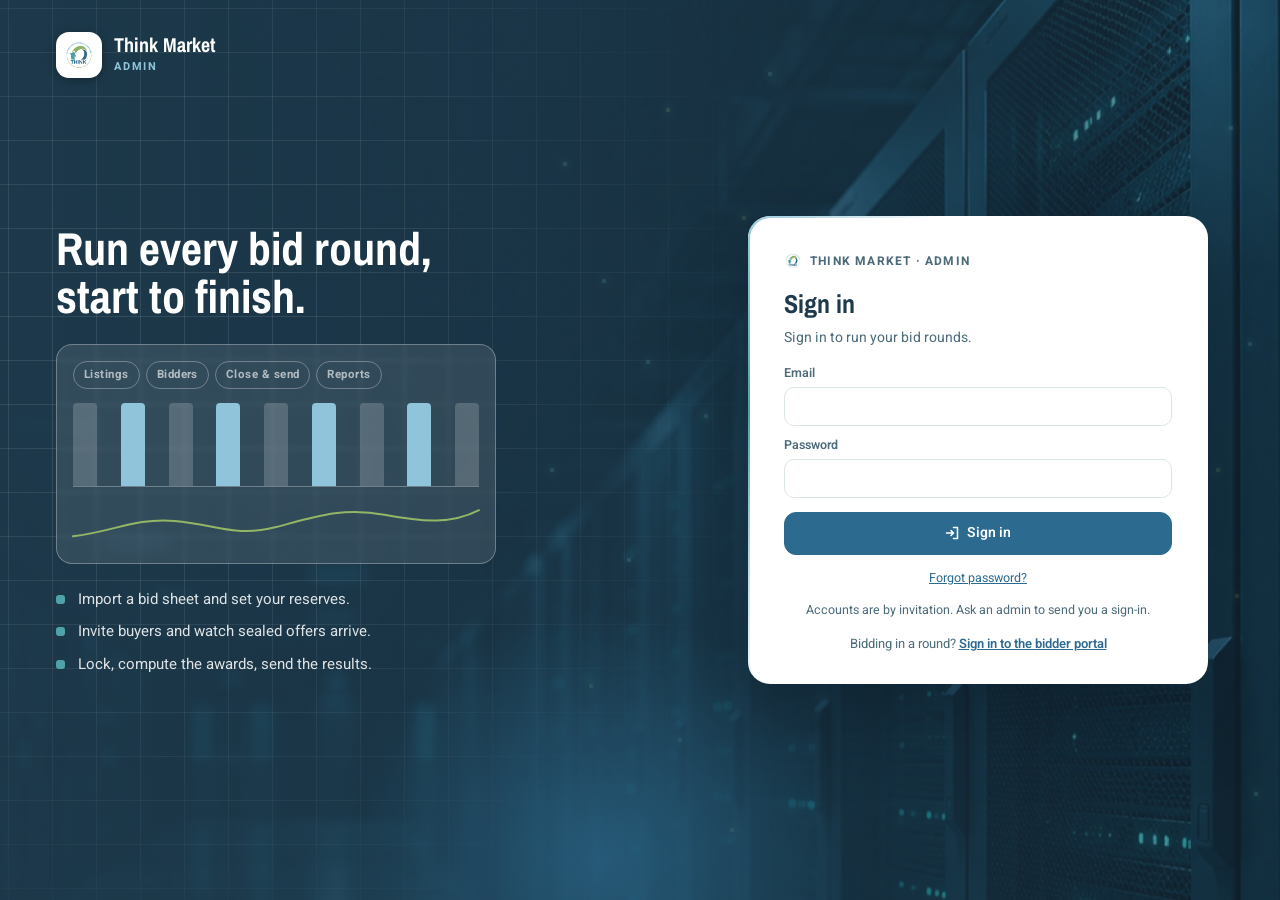
<file: index.html>
<!doctype html>
<html lang="en">
  <head>
    <meta charset="utf-8" />
    <meta name="viewport" content="width=device-width, initial-scale=1" />
    <title>Think Market Bids</title>
    <link rel="icon" type="image/png" href="./claudethink.png" />
    <link rel="preconnect" href="https://fonts.googleapis.com" />
    <link rel="preconnect" href="https://fonts.gstatic.com" crossorigin />
    <!-- The two fonts thinktls.com itself uses, confirmed by inspecting its
         computed styles: Heebo (body, nav, buttons, links) and Archivo
         Narrow (headings). Nothing else loads. -->
    <link
      href="https://fonts.googleapis.com/css2?family=Archivo+Narrow:wght@700&family=Heebo:wght@400;600;700&display=swap"
      rel="stylesheet"
    />
    <script type="module" crossorigin src="./assets/showroom-XrcrXkbV.js"></script>
    <link rel="stylesheet" crossorigin href="./assets/showroom-BFlWOi07.css">
  </head>
  <body>
    <div id="root"></div>
  </body>
</html>
</file>
<file: assets/showroom-BFlWOi07.css>
.reports{--cz-1: #1b79b3;--cz-2: #e36f2c;--cz-3: #22a37a;--cz-mute: #a9bbb6;--cz-grid: #e6eeeb}.rp-head{display:flex;align-items:center;gap:14px}.rp-mark{width:44px;height:44px;flex:none}.rp-filters{display:flex;flex-wrap:wrap;align-items:center;gap:10px 14px}.rp-filters select{min-height:40px;padding:8px 12px;border-radius:12px;border:1px solid var(--hair);background:var(--card);color:var(--text);font:inherit}.rp-tiles{display:grid;grid-template-columns:repeat(2,minmax(0,1fr));gap:10px}.rp-tile{position:relative;background:var(--card);border:1px solid var(--hair);border-radius:var(--r-card);padding:14px 16px;display:flex;flex-direction:column;gap:6px;min-width:0}.rp-k{font-size:11px;font-weight:700;letter-spacing:.09em;text-transform:uppercase;color:var(--text-mute)}.rp-v{font-family:var(--sans);font-weight:700;font-size:27px;line-height:1.1;color:var(--text)}.rp-s{font-size:12.5px;color:var(--text-mute);line-height:1.35}.rp-hero{grid-column:1 / -1;background:var(--chrome);border-color:var(--chrome);color:var(--chrome-ink);padding:18px 20px}.rp-hero .rp-k,.rp-hero .rp-s{color:var(--chrome-dim)}.rp-hero .rp-v{font-size:48px;color:var(--chrome-ink)}.rp-hero .cz-spark{position:absolute;right:18px;top:18px}.rp-hero .cz-ring{stroke:var(--chrome)}@media (min-width: 760px){.rp-tiles{grid-template-columns:repeat(3,minmax(0,1fr))}.rp-hero{grid-column:span 1;grid-row:span 2;justify-content:center}}@media (min-width: 1100px){.rp-tiles{grid-template-columns:1.5fr repeat(3,minmax(0,1fr))}.rp-hero{grid-row:span 2}.rp-tile:nth-child(n+5){grid-column:span 1}}.rp-notes .panel-h{display:flex;align-items:center;gap:8px}.rp-notes ul{list-style:none;margin:0;padding:0;display:flex;flex-direction:column}.rp-notes li{display:flex;flex-wrap:wrap;gap:4px 12px;justify-content:space-between;padding:9px 0;border-top:1px solid var(--hair);line-height:1.45}.rp-notes li:first-child{border-top:0}.rp-notes .linklike{display:inline-flex;align-items:center;gap:4px;white-space:nowrap}.rp-grid{display:grid;grid-template-columns:minmax(0,1fr);gap:16px}@media (min-width: 980px){.rp-grid{grid-template-columns:repeat(2,minmax(0,1fr))}.rp-wide{grid-column:1 / -1}}.rp-chart-head{display:flex;flex-wrap:wrap;justify-content:space-between;align-items:flex-start;gap:8px 16px}.rp-chart-head .fine{margin:2px 0 0}.rp-cat{display:inline-flex;align-items:center;gap:6px}.rp-rate{display:flex;align-items:center;gap:10px;min-width:120px}.rp-rate .cz-meter{flex:1}.rp-tables>summary{cursor:pointer;list-style-position:inside}.rp-tables[open]>summary{margin-bottom:4px}.cz{position:relative;min-width:0}.cz svg{display:block;overflow:visible}.cz-grid{stroke:var(--cz-grid);stroke-width:1}.cz-cross{stroke:var(--hair-strong);stroke-width:1}.cz-tick{font-size:11px;fill:var(--text-mute);font-variant-numeric:tabular-nums}.cz-direct{font-size:12px;font-weight:700;fill:var(--text)}.cz-ring{stroke:var(--card);stroke-width:2}.cz-hit{fill:transparent;cursor:default;outline:none}.cz-hit:focus-visible{stroke:var(--primary);stroke-width:2}.cz-dim path{opacity:.35}.cz-empty{padding:28px 0;text-align:center}.cz-legend{list-style:none;margin:0;padding:0;display:flex;flex-wrap:wrap;gap:4px 14px;font-size:12.5px;color:var(--text-mute)}.cz-legend li{display:inline-flex;align-items:center;gap:6px}.cz-swatch{width:10px;height:10px;border-radius:3px;flex:none}.cz-tip{position:absolute;z-index:5;width:200px;background:var(--chrome);color:var(--chrome-ink);border-radius:10px;padding:8px 10px;font-size:12.5px;line-height:1.4;pointer-events:none;box-shadow:var(--shadow-lift)}.cz-tip-h{color:var(--chrome-dim);margin-bottom:4px;overflow-wrap:anywhere}.cz-tip-r{display:flex;align-items:center;gap:6px}.cz-tip-r span:last-child{color:var(--chrome-dim)}.cz-key{width:10px;height:3px;border-radius:2px;flex:none}.cz-bars{display:flex;flex-direction:column;gap:2px}.cz-bar-row{display:grid;grid-template-columns:minmax(56px,30%) minmax(0,1fr) auto;align-items:center;gap:10px;padding:7px 6px;border-radius:8px;outline:none}.cz-bar-row:hover,.cz-bar-row:focus-visible{background:var(--card-hover);box-shadow:inset 0 0 0 1px var(--hair)}.cz-bar-label{font-size:13px;min-width:0;overflow:hidden;text-overflow:ellipsis;white-space:nowrap}.cz-bar-track{position:relative;height:12px}.cz-bar-of,.cz-bar-fill{position:absolute;left:0;top:0;height:100%;border-radius:0 4px 4px 0;min-width:2px}.cz-bar-of{opacity:.22}.cz-bar-val{display:flex;align-items:baseline;gap:8px;font-size:13px;font-variant-numeric:tabular-nums;white-space:nowrap}.cz-bar-val span{color:var(--text-mute);font-size:12px}.cz-stack{display:flex;gap:2px;height:12px}.cz-stack span{min-width:3px}.cz-stack span:first-child{border-radius:4px 0 0 4px}.cz-stack span:last-child{border-radius:0 4px 4px 0}.cz-stack span:only-child{border-radius:4px}.cz-meter{position:relative;display:block;height:8px;border-radius:999px;overflow:hidden}.cz-meter-track{position:absolute;top:0;right:0;bottom:0;left:0;opacity:.2}.cz-meter-fill{position:absolute;left:0;top:0;bottom:0;border-radius:999px}.cz-short .cz-bar-row{grid-template-columns:52px minmax(0,1fr) auto}.fl-explain{display:flex;flex-direction:column;gap:6px}.fl-explain p{margin:0;line-height:1.5}.fl-apply{display:flex;flex-wrap:wrap;align-items:flex-end;gap:10px}.fl-apply label{display:flex;flex-direction:column;gap:4px;font-weight:600}.fl-pct{display:inline-flex;align-items:center;gap:6px}.fl-pct input{width:84px;min-height:44px;padding:8px 10px;border-radius:var(--r-input);border:1px solid var(--hair-strong);background:var(--card);color:var(--text);font-size:16px;text-align:right}.fl-pct input[aria-invalid=true]{border-color:var(--bad)}.fl-tools{display:flex;flex-wrap:wrap;gap:10px;align-items:center}.fl-tools .searchbox{flex:1 1 240px}.fl-list{list-style:none;margin:0;padding:0;display:flex;flex-direction:column;gap:10px}.fl-row{display:grid;gap:10px 16px;grid-template-columns:1fr;background:var(--card);border:1px solid var(--hair);border-radius:var(--r-card);padding:14px}.fl-row.dirty{border-color:var(--primary)}.fl-who{min-width:0}.fl-who b,.fl-who .fine{display:block;overflow-wrap:anywhere}.fl-status{display:inline-block;margin-top:4px;font-size:12px;font-weight:700;padding:2px 8px;border-radius:999px}.fl-status.active{background:var(--ok-soft, #e6f4ec);color:var(--secondary-strong)}.fl-status.disabled{background:var(--bad-soft);color:var(--bad)}.fl-controls{display:flex;flex-wrap:wrap;align-items:center;gap:12px}.fl-toggle{display:inline-flex;align-items:center;gap:8px;font-weight:600;min-height:44px}.fl-preview{margin:0;font-size:13.5px;line-height:1.45;color:var(--text-mute);overflow-wrap:anywhere}.fl-preview.off{font-style:italic}.fl-preview.bad{color:var(--bad)}.fl-row .btn{min-height:44px}@media (min-width: 1180px){.fl-row{grid-template-columns:minmax(200px,1.1fr) minmax(250px,1fr) minmax(300px,1.5fr) auto;align-items:center}}.console{min-height:100vh;background:var(--background)}.side{position:fixed;inset:0 auto 0 0;width:min(280px,86vw);background:var(--chrome);color:var(--chrome-ink);display:flex;flex-direction:column;gap:10px;padding:14px 12px;z-index:60;transform:translate(-102%);transition:transform .22s ease;overflow-y:auto}.console.menu-open .side{transform:none;box-shadow:var(--shadow-lift)}.side-scrim{display:none}.console.menu-open .side-scrim{display:block;position:fixed;top:0;right:0;bottom:0;left:0;background:#00000073;z-index:55}.side-brand{display:flex;align-items:center;gap:10px;padding:4px 6px 10px;border-bottom:1px solid var(--chrome-line)}.side-name{font-family:var(--display);font-weight:700;font-size:16px}.side-sub{font-size:10.5px;letter-spacing:.12em;text-transform:uppercase;color:var(--chrome-dim)}.side-close{margin-left:auto;color:var(--chrome-ink)}.side-current{display:flex;gap:10px;align-items:center;text-align:left;background:var(--chrome-wash);border:1px solid var(--chrome-line);color:var(--chrome-ink);border-radius:12px;padding:9px 10px;cursor:pointer;min-width:0}.side-current>span{display:flex;flex-direction:column;min-width:0}.side-current.on,.side-current:hover{background:var(--primary-on-chrome)}.side-current-k{font-size:10.5px;letter-spacing:.06em;text-transform:uppercase;color:var(--chrome-dim)}.side-current-v{font-weight:600;font-size:13px;white-space:nowrap;overflow:hidden;text-overflow:ellipsis}.side-nav{display:flex;flex-direction:column;gap:12px}.side-group{display:flex;flex-direction:column;gap:2px}.side-group-h{font-size:10.5px;font-weight:700;letter-spacing:.12em;text-transform:uppercase;color:var(--chrome-dim);padding:6px 10px 4px}.side-item{display:flex;align-items:center;gap:10px;background:transparent;border:0;color:var(--chrome-dim);border-radius:10px;padding:9px 10px;font-weight:600;text-align:left;cursor:pointer;min-height:40px;transition:background var(--t),color var(--t)}.side-item:hover{background:var(--chrome-wash);color:var(--chrome-ink)}.side-item.on{background:var(--primary-on-chrome);color:var(--chrome-ink);box-shadow:inset 3px 0 0 var(--accent-on-dark)}.side-foot{margin-top:auto;display:flex;gap:10px;align-items:center;border-top:1px solid var(--chrome-line);padding:12px 6px 2px}.side-avatar{width:34px;height:34px;flex:none;border-radius:10px;background:var(--primary-on-chrome);display:grid;place-items:center;font-weight:700;font-size:13px}.side-who{min-width:0;display:flex;flex-direction:column;gap:2px}.side-who-name{font-weight:600;white-space:nowrap;overflow:hidden;text-overflow:ellipsis}.side-who-actions{display:flex;gap:10px;flex-wrap:wrap;align-items:center;font-size:12px;color:var(--chrome-dim)}.side .linklike{color:var(--chrome-dim);display:inline-flex;align-items:center;gap:4px}.side .linklike:hover{color:var(--chrome-ink)}.ellipsis{max-width:170px;overflow:hidden;text-overflow:ellipsis;white-space:nowrap}.console-main{min-width:0;display:flex;flex-direction:column;min-height:100vh}.cbar{position:sticky;top:0;z-index:40;display:flex;align-items:center;gap:10px;height:56px;padding:0 12px;background:var(--card);border-bottom:1px solid var(--hair)}.cbar-title{font-family:var(--display);font-weight:700;font-size:16px;min-width:0;white-space:nowrap;overflow:hidden;text-overflow:ellipsis;flex:1}.cbar-actions{display:flex;align-items:center;gap:8px;flex:none}.cbar .savestate{color:var(--text-mute)}.console-page{flex:1;min-width:0}.icon-round{display:inline-grid;place-items:center;width:38px;height:38px;border-radius:10px;border:1px solid var(--hair);background:var(--card);color:var(--text);cursor:pointer;position:relative;flex:none}.icon-round:hover:not(:disabled){background:var(--card-hover);border-color:var(--hair-strong)}.icon-round:disabled{opacity:.5;cursor:not-allowed}.icon-round.danger{color:var(--bad)}.side .icon-round{background:transparent;border-color:var(--chrome-line)}.chat-fab{position:fixed;right:16px;bottom:16px;width:54px;height:54px;border-radius:999px;border:0;background:var(--primary);color:var(--primary-ink);display:grid;place-items:center;box-shadow:var(--shadow-lift);cursor:pointer;z-index:50}.chat-fab:hover{background:var(--primary-hover)}@media (min-width: 960px){.console{display:grid;grid-template-columns:248px minmax(0,1fr)}.side{position:sticky;top:0;height:100vh;width:auto;transform:none;box-shadow:none}.side-close,.cbar-menu,.side-scrim{display:none!important}.cbar{padding:0 22px}}.console .office{grid-template-columns:minmax(0,1fr);min-height:0}.console .rail{position:static;height:auto;padding:12px 14px;gap:10px;min-width:0}.console .rail-nav{flex-direction:row;overflow-x:auto;min-width:0}.console .rail-item{min-width:150px}.console .rail-foot{display:none}.console .rail-extra{margin-top:0;padding-top:9px;border-top:0;border-radius:10px;margin-left:13px;position:relative;overflow:visible}.console .rail-extra:before{content:"";position:absolute;left:-9px;top:8px;bottom:8px;border-left:1px solid var(--chrome-line)}.rail-back{color:var(--chrome-dim)!important;display:inline-flex;align-items:center;gap:5px;align-self:flex-start;font-size:12.5px}.bell{position:relative}.bell-dot{position:absolute;top:-5px;right:-5px;min-width:18px;height:18px;border-radius:999px;background:var(--bad);color:#fff;font-size:10.5px;font-weight:700;display:grid;place-items:center;padding:0 4px}.bell-panel{position:absolute;right:0;top:46px;width:min(360px,calc(100vw - 24px));max-height:70vh;overflow-y:auto;background:var(--card);border:1px solid var(--hair);border-radius:var(--r-card);box-shadow:var(--shadow-lift);z-index:70}.bell-head{font-weight:700;padding:12px 14px 8px;border-bottom:1px solid var(--hair)}.bell-empty{padding:14px}.bell-item{width:100%;display:flex;gap:10px;text-align:left;background:transparent;border:0;border-bottom:1px solid var(--hair);padding:10px 14px;cursor:pointer;color:var(--text)}.bell-item:hover{background:var(--card-hover)}.bell-ic{width:28px;height:28px;border-radius:8px;flex:none;display:grid;place-items:center;background:var(--primary-soft);color:var(--primary)}.bell-email_failed .bell-ic{background:var(--bad-soft);color:var(--bad)}.bell-closing .bell-ic{background:var(--warn-soft);color:var(--warn)}.bell-signin .bell-ic{background:var(--secondary-soft);color:var(--secondary-strong)}.bell-text{display:flex;flex-direction:column;min-width:0}.bell-title{font-weight:600;font-size:13px}.page{max-width:1180px;margin:0 auto;padding:18px 16px 90px;display:flex;flex-direction:column;gap:16px}.page.narrow{max-width:720px}.page-head{display:flex;flex-wrap:wrap;gap:12px 20px;align-items:flex-end;justify-content:space-between}.kicker{font-size:11px;font-weight:700;letter-spacing:.12em;text-transform:uppercase;color:var(--text-mute)}.page-title{font-family:var(--display);font-size:26px;line-height:1.15;margin-top:2px}.page-actions{display:flex;flex-wrap:wrap;gap:8px;align-items:center}.panel{background:var(--card);border:1px solid var(--hair);border-radius:var(--r-card);padding:16px;display:flex;flex-direction:column;gap:12px;min-width:0}.panel-head{display:flex;justify-content:space-between;align-items:center;gap:10px;flex-wrap:wrap}.panel-h{font-family:var(--display);font-size:17px}.panel-k{font-size:11px;font-weight:700;letter-spacing:.12em;text-transform:uppercase;color:var(--text-mute)}.pad{padding:8px 0}.empty{padding:18px 0}.block{display:block}.nowrap{white-space:nowrap}.r{text-align:right}.tone-ok{color:var(--secondary-strong);font-weight:600}.tone-violet{color:var(--primary);font-weight:600}.okline{display:flex;align-items:center;gap:6px;color:var(--secondary-strong);font-weight:600;font-size:13.5px}.btn.danger{background:var(--bad);border-color:var(--bad);color:#fff}.linkbtn{background:transparent;border:0;color:var(--primary);font-weight:600;font-size:13px;cursor:pointer;padding:4px 6px;display:inline-flex;align-items:center;gap:4px}.linkbtn.warn{color:var(--warn)}.linkbtn.bad{color:var(--bad)}.linkbtn:disabled{opacity:.45;cursor:not-allowed}.tiles{display:grid;grid-template-columns:repeat(2,minmax(0,1fr));gap:10px}.tile{background:var(--card);border:1px solid var(--hair);border-radius:var(--r-card);padding:14px;display:flex;flex-direction:column;gap:4px;min-width:0}.tile-ic{width:32px;height:32px;border-radius:9px;display:grid;place-items:center;background:var(--primary-soft);color:var(--primary)}.tile-ok .tile-ic{background:var(--secondary-soft);color:var(--secondary-strong)}.tile-warn .tile-ic{background:var(--warn-soft);color:var(--warn)}.tile-violet .tile-ic{background:var(--accent-soft);color:var(--accent)}.tile-k{font-size:11px;font-weight:700;letter-spacing:.09em;text-transform:uppercase;color:var(--text-mute)}.tile-v{font-family:var(--display);font-size:28px;font-weight:700;line-height:1.1}.tile-ok .tile-v{color:var(--secondary-strong)}.tile-s{font-size:12px;color:var(--text-mute)}@media (min-width: 760px){.tiles{grid-template-columns:repeat(4,minmax(0,1fr))}.tiles.tiles-3{grid-template-columns:repeat(3,minmax(0,1fr))}}.dash-grid{display:grid;grid-template-columns:minmax(0,1fr);gap:16px}.dash-side{display:flex;flex-direction:column;gap:16px}@media (min-width: 1100px){.dash-grid{grid-template-columns:minmax(0,1fr) 320px}}.big-n{font-family:var(--display);font-size:30px;font-weight:700}.statusbar{display:flex;height:8px;border-radius:999px;overflow:hidden;background:var(--hair);gap:2px}.seg{min-width:6px}.seg-draft,.dot-draft{background:var(--text-mute)}.seg-open,.dot-open{background:var(--secondary)}.seg-closed,.dot-closed{background:var(--warn)}.seg-processing,.dot-processing{background:var(--accent)}.seg-complete,.dot-complete{background:var(--primary)}.status-list{display:grid;grid-template-columns:repeat(2,minmax(0,1fr));gap:6px}.status-list li{display:flex;align-items:center;gap:7px;font-size:13px;background:var(--background);border-radius:8px;padding:7px 9px}.status-list b{margin-left:auto}.dot{width:8px;height:8px;border-radius:999px;flex:none}.quick{display:grid;grid-template-columns:repeat(2,minmax(0,1fr));gap:8px}.quick button{display:flex;flex-direction:column;align-items:flex-start;gap:8px;background:var(--background);border:1px solid var(--hair);border-radius:12px;padding:12px;font-weight:600;font-size:13px;cursor:pointer;color:var(--text);text-align:left}.quick button:hover{border-color:var(--hair-strong);background:var(--card-hover)}.quick svg{color:var(--primary)}.pill{display:inline-flex;align-items:center;gap:5px;border-radius:999px;padding:2px 10px;font-size:12px;font-weight:700;white-space:nowrap}.pill:before{content:"";width:6px;height:6px;border-radius:999px;background:currentColor}.pill-draft{background:var(--background);color:var(--text-mute);border:1px solid var(--hair)}.pill-open{background:var(--secondary-soft);color:var(--secondary-strong)}.pill-closed{background:var(--warn-soft);color:var(--warn)}.pill-processing{background:var(--accent-soft);color:var(--text)}.pill-processing:before{background:var(--accent)}.pill-complete{background:var(--primary-soft);color:var(--primary)}.table-wrap{overflow-x:auto;min-width:0}.dtable{width:100%;border-collapse:collapse;font-size:13.5px}.dtable th{text-align:left;font-size:11px;font-weight:700;letter-spacing:.08em;text-transform:uppercase;color:var(--text-mute);border-bottom:1px solid var(--hair);padding:8px 10px;white-space:nowrap}.dtable td{border-bottom:1px solid var(--hair);padding:10px;vertical-align:top}.dtable tfoot td{font-weight:700;border-bottom:0}.dtable tr.muted td{opacity:.6}.dtable .r{text-align:right}.buyertable .num+.flag{margin-left:8px}.dtable td.actions{white-space:nowrap;display:table-cell}.sorth{background:transparent;border:0;padding:0;font:inherit;color:inherit;letter-spacing:inherit;text-transform:inherit;cursor:pointer;display:inline-flex;align-items:center;gap:3px}.rowlink{display:inline-flex;align-items:center;gap:8px;background:transparent;border:0;padding:0;color:var(--text);font-weight:600;text-align:left;cursor:pointer}.rowlink.static{cursor:default}.rowlink svg{color:var(--text-mute);flex:none}@media (max-width: 719px){.buyertable thead,.comparetable thead,.reporttable thead{display:none}.buyertable tr,.comparetable tr,.reporttable tr{display:block;border:1px solid var(--hair);border-radius:12px;padding:6px 10px;margin-bottom:10px;background:var(--card)}.buyertable td,.comparetable td,.reporttable td{display:flex;justify-content:space-between;gap:12px;border-bottom:1px dashed var(--hair);padding:7px 0;text-align:right;flex-wrap:wrap}.buyertable td:last-child,.comparetable td:last-child,.reporttable td:last-child{border-bottom:0}.buyertable td:before,.comparetable td:before,.reporttable td:before{content:attr(data-label);font-size:11px;font-weight:700;letter-spacing:.06em;text-transform:uppercase;color:var(--text-mute);text-align:left}.buyertable td.actions{display:flex;justify-content:flex-end;white-space:normal}.buyertable td.actions:before{display:none}}.searchbox{display:flex;align-items:center;gap:8px;background:var(--card);border:1px solid var(--hair);border-radius:12px;padding:0 12px;color:var(--text-mute)}.searchbox input{flex:1;min-width:0;border:0;background:transparent;padding:11px 0;color:var(--text);outline:none}.segtabs{display:flex;gap:4px;background:var(--card);border:1px solid var(--hair);border-radius:12px;padding:4px;overflow-x:auto;align-self:flex-start;max-width:100%}.segtabs button{background:transparent;border:0;border-radius:9px;padding:7px 14px;font-weight:600;color:var(--text-mute);cursor:pointer;white-space:nowrap}.segtabs button.on{background:var(--primary);color:var(--primary-ink)}.roundlist{display:flex;flex-direction:column;gap:8px}.roundrow{display:grid;grid-template-columns:38px minmax(0,1fr);gap:6px 12px;align-items:center;background:var(--card);border:1px solid var(--hair);border-radius:var(--r-card);padding:12px}.roundrow.current{border-color:var(--primary)}.roundrow-ic{width:38px;height:38px;border-radius:10px;display:grid;place-items:center;background:var(--background);border:1px solid var(--hair);color:var(--text-mute)}.roundrow-ic.win{color:var(--secondary-strong);background:var(--secondary-soft)}.roundrow-main{display:flex;flex-direction:column;gap:2px;min-width:0;background:transparent;border:0;padding:0;text-align:left;color:var(--text);cursor:pointer}.roundrow-main.static{cursor:default}.roundrow-name{font-weight:700;overflow-wrap:anywhere}.roundrow-meta{grid-column:1 / -1;display:flex;align-items:center;gap:8px;flex-wrap:wrap;justify-content:flex-end}.roundno{font-family:var(--mono);font-variant-numeric:tabular-nums;font-size:12px;font-weight:700;color:var(--primary);background:var(--primary-soft);border-radius:7px;padding:2px 7px}@media (min-width: 720px){.roundrow{grid-template-columns:38px minmax(0,1fr) auto}.roundrow-meta{grid-column:auto}}.delconfirm{display:inline-flex;align-items:center;gap:6px;flex-wrap:wrap;font-size:13px;font-weight:600}.bulk{padding:0}.bulk-toggle{display:flex;align-items:center;gap:10px;width:100%;background:transparent;border:0;padding:14px 16px;cursor:pointer;color:var(--text);font-weight:700;text-align:left;flex-wrap:wrap}.bulk-toggle .fine{font-weight:400;flex:1 1 160px}.bulk>.card,.bulk>.pad{margin:0 16px 16px}.formgrid{display:grid;grid-template-columns:minmax(0,1fr);gap:12px}@media (min-width: 760px){.addbuyer .formgrid{grid-template-columns:repeat(3,minmax(0,1fr))}.addbuyer .formgrid .check,.addbuyer .formgrid-actions{grid-column:1 / -1}}.formgrid-actions{display:flex;gap:8px;align-items:center;flex-wrap:wrap}.formgrid input,.formgrid select,.roundinfo-form textarea,.roundinfo-form select{width:100%}.signin-state{font-size:13px;color:var(--text-mute);display:flex;align-items:center;gap:5px}.signin-state.ok{color:var(--secondary-strong);font-weight:600}.compare-cards{display:grid;grid-template-columns:repeat(auto-fill,minmax(220px,1fr));gap:10px}.compare-card{position:relative;border:1px solid var(--hair);border-radius:12px;padding:14px;background:var(--background)}.compare-card h3{font-size:15px;padding-right:34px}.compare-card dl{display:grid;gap:6px;margin-top:10px}.compare-card dl div{display:flex;justify-content:space-between;gap:8px;font-size:13px}.compare-card dt{color:var(--text-mute)}.compare-x{position:absolute;top:8px;right:8px;width:30px;height:30px}.exports{display:flex;gap:8px;flex-wrap:wrap;align-items:center}.exports select{min-width:0;flex:1 1 220px;max-width:100%;padding:8px 10px;border-radius:var(--r-input);border:1px solid var(--hair);background:var(--card)}.lf-editor{display:flex;flex-direction:column;gap:12px}.lf-modes{display:grid;grid-template-columns:minmax(0,1fr);gap:8px}@media (min-width: 760px){.lf-modes{grid-template-columns:repeat(3,minmax(0,1fr))}}.lf-mode{display:flex;gap:10px;align-items:flex-start;border:1px solid var(--hair);border-radius:12px;padding:12px;cursor:pointer;background:var(--background)}.lf-mode.on{border-color:var(--primary);background:var(--primary-soft)}.lf-edges{display:flex;gap:8px;flex-wrap:wrap;align-items:center}.lf-edge{display:inline-flex;align-items:center;gap:4px}.lf-edge input{width:68px;padding:7px 8px;border-radius:var(--r-input);border:1px solid var(--hair);background:var(--card)}.lf-edge .icon-round{width:30px;height:30px}.lf-preview{display:flex;flex-direction:column;gap:6px}.lf-actual ul{display:flex;flex-direction:column;gap:4px}.lf-actual li{display:flex;gap:8px;font-size:13.5px}.lf-actual li span:first-child{flex:1}.guide-toc{display:grid;grid-template-columns:minmax(0,1fr);gap:4px}@media (min-width: 760px){.guide-toc{grid-template-columns:repeat(2,minmax(0,1fr))}}.guide-toc a{color:var(--primary);font-weight:600;text-decoration:none;padding:4px 0}.guide-sec ol,.guide-sec ul{padding-left:20px;display:flex;flex-direction:column;gap:6px}.guide-sec ol{list-style:decimal}.guide-sec ul{list-style:disc}.guide-sec p{line-height:1.6}.guide-faq dt{font-weight:700;margin-top:10px}.guide-faq dd{margin:4px 0 0;color:var(--text-mute);line-height:1.55}.card.rounddetails,.card.roundinfo{padding:20px 22px;margin-bottom:16px;gap:0}.rounddetails-form,.roundinfo-form{display:grid;grid-template-columns:minmax(0,1fr);gap:14px 18px;align-items:start}.rounddetails-form .field,.roundinfo-form .field{margin:0;min-width:0}.rounddetails-form input,.roundinfo-form textarea,.roundinfo-form select{width:100%;min-height:42px}.roundinfo-form textarea{resize:vertical;min-height:84px;font:inherit;padding:9px 12px;border-radius:var(--r-input);border:1px solid var(--hair);background:var(--card);color:var(--text)}.rounddetails-form>.btn,.roundinfo-form>.btn{grid-column:1 / -1;justify-self:end;margin:0;min-width:96px;justify-content:center}@media (min-width: 760px){.rounddetails-form,.roundinfo-form{grid-template-columns:minmax(0,1fr) 280px}.roundinfo-form .field:has(#round-category){order:2}.roundinfo-form .field:has(#round-notes){order:1}.roundinfo-form>.btn{order:3}}.gate-alt{text-align:center;color:var(--text-mute);font-size:13px}.gate-alt a{color:var(--primary);font-weight:600}.dash-hello .page-title{margin-top:0}.strip{display:grid;grid-template-columns:repeat(2,minmax(0,1fr));background:var(--card);border:1px solid var(--hair);border-radius:var(--r-card);overflow:hidden}.stat{display:flex;flex-direction:column;align-items:flex-start;gap:2px;padding:14px 16px;background:transparent;border:0;border-right:1px solid var(--hair);border-bottom:1px solid var(--hair);text-align:left;cursor:pointer;color:var(--text);min-width:0}.stat:nth-child(2n){border-right:0}.stat:nth-last-child(-n+2){border-bottom:0}.stat:hover{background:var(--card-hover)}.stat-v{font-family:var(--display);font-size:30px;font-weight:700;line-height:1}.stat-ok .stat-v{color:var(--secondary-strong)}.stat-warn .stat-v{color:var(--warn)}.stat-k{font-weight:700;font-size:13.5px;margin-top:6px}.stat-n{font-size:12px;color:var(--text-mute)}@media (min-width: 760px){.strip{grid-template-columns:repeat(4,minmax(0,1fr))}.stat{border-bottom:0;border-right:1px solid var(--hair);padding:18px 20px}.stat:nth-child(2n){border-right:1px solid var(--hair)}.stat:last-child{border-right:0}}.pipeline-head{display:flex;justify-content:space-between;align-items:baseline;gap:10px;margin-bottom:8px}.pipeline{display:grid;grid-template-columns:minmax(0,1fr);gap:6px;counter-reset:none}.stage{display:grid;grid-template-columns:44px minmax(0,1fr);grid-template-rows:auto auto;column-gap:10px;align-items:center;padding:10px 14px;background:var(--card);border:1px solid var(--hair);border-left:4px solid var(--hair-strong);border-radius:10px}.stage-n{grid-row:1 / 3;font-family:var(--display);font-size:24px;font-weight:700;color:var(--text-mute)}.stage-k{font-weight:700}.stage-h{font-size:12px;color:var(--text-mute)}.stage.has .stage-n{color:var(--text)}.stage-draft.has{border-left-color:var(--text-mute)}.stage-open.has{border-left-color:var(--secondary)}.stage-closed.has{border-left-color:var(--warn)}.stage-processing.has{border-left-color:var(--accent)}.stage-complete.has{border-left-color:var(--primary)}@media (min-width: 900px){.pipeline{grid-template-columns:repeat(5,minmax(0,1fr));gap:0}.stage{grid-template-columns:minmax(0,1fr);grid-template-rows:auto;border-radius:0;border-left:1px solid var(--hair);border-top:4px solid var(--hair-strong);padding:14px 16px;position:relative}.stage:first-child{border-radius:12px 0 0 12px}.stage:last-child{border-radius:0 12px 12px 0}.stage-n{grid-row:auto;font-size:28px}.stage+.stage:before{content:"";position:absolute;left:-7px;top:50%;width:12px;height:12px;background:var(--card);border-top:1px solid var(--hair);border-right:1px solid var(--hair);transform:translateY(-50%) rotate(45deg)}.stage-draft.has{border-top-color:var(--text-mute)}.stage-open.has{border-top-color:var(--secondary)}.stage-closed.has{border-top-color:var(--warn)}.stage-processing.has{border-top-color:var(--accent)}.stage-complete.has{border-top-color:var(--primary)}}.recent-list{display:flex;flex-direction:column;border:1px solid var(--hair);border-radius:var(--r-card);background:var(--card);overflow:hidden}.recent-list li+li{border-top:1px solid var(--hair)}.recent-row{width:100%;display:flex;align-items:center;gap:12px;padding:12px 14px;background:transparent;border:0;text-align:left;cursor:pointer;color:var(--text)}.recent-row:hover{background:var(--card-hover)}.recent-ic{color:var(--text-mute);flex:none}.recent-main{flex:1;min-width:0;display:flex;flex-direction:column}.recent-name{font-weight:600;white-space:nowrap;overflow:hidden;text-overflow:ellipsis}.recent-go{color:var(--text-mute);flex:none}.newround-bar{position:relative}.newround-go{height:38px}.newround-pop{position:absolute;right:0;top:46px;width:min(300px,calc(100vw - 24px));background:var(--card);border:1px solid var(--hair);border-radius:var(--r-card);box-shadow:var(--shadow-lift);padding:12px;display:flex;flex-direction:column;gap:10px;font-size:13.5px;z-index:70}.newround-btns{display:flex;gap:6px}@media (max-width: 480px){.newround-label{display:none}}.invrows{display:flex;flex-direction:column;gap:8px}.invrow{display:grid;grid-template-columns:minmax(0,1fr) 38px;gap:6px;padding:10px;border:1px solid var(--hair);border-radius:12px;background:var(--background)}.invrow input{width:100%;min-width:0;padding:9px 10px;border-radius:var(--r-input);border:1px solid var(--hair-strong);background:var(--card);color:var(--text)}.invrow input:nth-of-type(1){grid-column:1}.invrow input:nth-of-type(2),.invrow input:nth-of-type(3){grid-column:1 / -1}.invrow-x{grid-column:2;grid-row:1;width:38px;height:38px}.invrow.bad{border-color:var(--bad-soft-strong);background:var(--bad-soft)}.invrow-problem{grid-column:1 / -1;color:var(--bad);font-size:12.5px;font-weight:600}.invrow-head{display:none}@media (min-width: 760px){.invrow{grid-template-columns:minmax(0,1fr) minmax(0,1.3fr) minmax(0,1fr) 38px;padding:0;border:0;background:transparent}.invrow input:nth-of-type(1),.invrow input:nth-of-type(2),.invrow input:nth-of-type(3){grid-column:auto}.invrow-x{grid-column:auto;grid-row:auto}.invrow.bad{background:transparent}.invrow.bad input{border-color:var(--bad)}.invrow-head{display:grid;font-size:11px;font-weight:700;letter-spacing:.08em;text-transform:uppercase;color:var(--text-mute)}}.invite-tools{justify-content:flex-start!important;flex-wrap:wrap;gap:6px}.lf-sample{display:inline-flex;align-items:center;gap:4px}.lf-sample input{width:72px;padding:6px 8px;border-radius:var(--r-input);border:1px solid var(--hair-strong);background:var(--card);color:var(--text);text-align:right}.lf-all{display:flex;align-items:center;gap:10px;flex-wrap:wrap;background:var(--background);border:1px solid var(--hair);border-radius:12px;padding:10px 14px;font-weight:600}.lf-buyers td{vertical-align:middle}.switch{position:relative;display:inline-block;width:40px;height:22px;cursor:pointer}.switch input{position:absolute;opacity:0;width:100%;height:100%;margin:0;cursor:pointer}.switch span{position:absolute;top:0;right:0;bottom:0;left:0;border-radius:999px;background:var(--hair-strong);transition:background var(--t);pointer-events:none}.switch span:after{content:"";position:absolute;top:3px;left:3px;width:16px;height:16px;border-radius:999px;background:#fff;transition:transform var(--t)}.switch input:checked+span{background:var(--primary)}.switch input:checked+span:after{transform:translate(18px)}.switch input:focus-visible+span{outline:2px solid var(--primary);outline-offset:2px}.lf-round{display:flex;flex-direction:column;gap:6px;max-width:560px}.bp-auth{min-height:100vh;display:grid;grid-template-columns:minmax(0,1fr);grid-template-rows:auto 1fr;background:var(--background)}.bp-auth-art{position:relative;background:linear-gradient(160deg,var(--primary) 0%,var(--chrome) 100%);color:var(--white);padding:20px 20px 22px;display:flex;flex-direction:column;gap:10px}.bp-auth-art-brand{display:flex;align-items:center;gap:10px;font-family:var(--display);font-weight:700;font-size:17px}.bp-auth-art h2{font-family:var(--display);font-size:22px;line-height:1.2}.bp-auth-art ul{display:none;flex-direction:column;gap:10px;font-size:15px;color:#ffffffdb}.bp-auth-art li{padding-left:22px;position:relative}.bp-auth-art li:before{content:"";position:absolute;left:0;top:7px;width:9px;height:9px;border-radius:3px;background:var(--secondary)}.bp-auth-card{width:100%;max-width:440px;margin:0 auto;padding:26px 20px 40px;display:flex;flex-direction:column;gap:12px}.bp-auth-brand{display:none}.bp-auth-h{font-family:var(--display);font-size:26px}.bp-auth-p{color:var(--text-mute);font-size:14px;line-height:1.5}.bp-auth-form{display:flex;flex-direction:column;gap:12px}.bp-auth-form input{width:100%}.bp-auth-go{justify-content:center;padding:12px 16px;border-radius:12px}.bp-auth-alt{text-align:center;font-size:13px}@media (min-width: 900px){.bp-auth{grid-template-columns:minmax(0,1fr) minmax(0,1fr);grid-template-rows:auto}.bp-auth-art{padding:56px;justify-content:center;gap:22px}.bp-auth-art-brand{position:absolute;top:32px;left:56px}.bp-auth-art h2{font-size:36px;max-width:18ch}.bp-auth-art ul{display:flex}.bp-auth-card{align-self:center;padding:40px 32px}}.pw-in{position:relative;display:block}.pw-in input{padding-right:42px!important}.pw-eye{position:absolute;right:4px;top:50%;transform:translateY(-50%);width:34px;height:34px;border:0;background:transparent;color:var(--text-mute);cursor:pointer;display:grid;place-items:center}.bp{min-height:100vh;background:var(--background);display:flex;flex-direction:column;padding-bottom:72px}.bp-top{position:sticky;top:0;z-index:40;background:var(--card);border-bottom:1px solid var(--hair)}.bp-top-in{max-width:1100px;margin:0 auto;height:60px;padding:0 16px;display:flex;align-items:center;gap:18px}.bp-brand{display:flex;align-items:center;gap:10px;background:transparent;border:0;padding:0;cursor:pointer;color:var(--text);text-align:left}.bp-brand>span{display:flex;flex-direction:column}.bp-brand-name{font-family:var(--display);font-weight:700;font-size:16px;line-height:1.1}.bp-brand-sub{font-size:11.5px;color:var(--text-mute)}.bp-tabs{display:none}.bp-tab{display:inline-flex;align-items:center;gap:7px;background:transparent;border:0;color:var(--text-mute);font-weight:600;cursor:pointer;padding:0 4px}.bp-me{margin-left:auto;position:relative}.bp-me-btn{display:inline-flex;align-items:center;gap:8px;background:transparent;border:1px solid var(--hair);border-radius:999px;padding:4px 10px 4px 4px;cursor:pointer;color:var(--text)}.bp-me-name{display:none;font-weight:600;font-size:13px;max-width:160px;white-space:nowrap;overflow:hidden;text-overflow:ellipsis}.bp-avatar{width:30px;height:30px;border-radius:999px;display:grid;place-items:center;background:var(--primary);color:var(--primary-ink);font-weight:700;font-size:13px;flex:none}.bp-avatar.big{width:48px;height:48px;font-size:19px}.bp-menu{position:absolute;right:0;top:46px;width:250px;background:var(--card);border:1px solid var(--hair);border-radius:14px;box-shadow:var(--shadow-lift);padding:6px;display:flex;flex-direction:column;z-index:60}.bp-menu-who{display:flex;flex-direction:column;padding:8px 10px 10px;border-bottom:1px solid var(--hair);margin-bottom:4px;overflow-wrap:anywhere}.bp-menu-item{display:flex;align-items:center;gap:9px;background:transparent;border:0;border-radius:9px;padding:9px 10px;font-weight:600;font-size:13.5px;color:var(--text);text-decoration:none;cursor:pointer;text-align:left}.bp-menu-item:hover{background:var(--primary-soft)}.bp-menu-confirm{display:flex;align-items:center;gap:6px;padding:8px 10px;font-weight:600;font-size:13.5px}.bp-main{flex:1;width:100%;max-width:1100px;margin:0 auto}.bp-help{max-width:1100px;width:calc(100% - 32px);margin:8px auto 24px;display:flex;align-items:center;gap:10px;padding:14px 16px;border:1px dashed var(--hair-strong);border-radius:14px;color:var(--text-mute);font-size:13.5px}.bp-help a{color:var(--primary);font-weight:600;overflow-wrap:anywhere}.bp-help svg{color:var(--primary);flex:none}.bp-bottom{position:fixed;left:0;right:0;bottom:0;z-index:45;display:grid;grid-template-columns:repeat(5,minmax(0,1fr));background:var(--card);border-top:1px solid var(--hair);padding:4px 4px calc(4px + env(safe-area-inset-bottom))}.bp-bottom .bp-tab{flex-direction:column;gap:2px;padding:7px 2px;font-size:11px;border-radius:10px}.bp-bottom .bp-tab.on{color:var(--primary);background:var(--primary-soft)}@media (min-width: 820px){.bp{padding-bottom:0}.bp-bottom{display:none}.bp-tabs{display:flex;align-self:stretch;gap:22px;margin-left:18px}.bp-tabs .bp-tab{border-bottom:3px solid transparent;border-top:3px solid transparent}.bp-tabs .bp-tab:hover{color:var(--text)}.bp-tabs .bp-tab.on{color:var(--primary);border-bottom-color:var(--primary)}.bp-me-name{display:inline}}.bp-page{padding:20px 16px 28px;display:flex;flex-direction:column;gap:18px}.bp-title h1{font-family:var(--display);font-size:28px;line-height:1.15}.bp-title p{color:var(--text-mute);margin-top:4px;max-width:70ch}.bp-h2{font-family:var(--display);font-size:19px;margin-bottom:10px}.bp-h3{display:flex;align-items:center;gap:6px;font-size:15px;margin:6px 0 2px}.bp-h3.win svg{color:var(--secondary-strong)}.bp-notice{background:var(--warn-soft);color:var(--text);border-radius:12px;padding:10px 14px;font-size:13.5px}.bp-empty{display:flex;gap:14px;align-items:flex-start;background:var(--card);border:1px solid var(--hair);border-radius:16px;padding:20px}.bp-empty h2{font-size:16px;margin-bottom:4px}.bp-empty .btn{margin-top:10px}.bp-empty-ic{width:48px;height:48px;border-radius:14px;background:var(--primary-soft);color:var(--primary);display:grid;place-items:center;flex:none}.bp-hero{border-radius:18px;padding:22px 20px;background:var(--card);border:1px solid var(--hair);display:flex;flex-direction:column;gap:16px}.bp-hero.live{background:linear-gradient(135deg,var(--primary) 0%,var(--chrome) 100%);border:0;color:#fff}.bp-hero-hi{font-size:13px;font-weight:700;letter-spacing:.06em;text-transform:uppercase;opacity:.8}.bp-hero h1{font-family:var(--display);font-size:26px;line-height:1.15;margin:4px 0 6px;overflow-wrap:anywhere}.bp-hero p{opacity:.9}.bp-hero.live .bp-hero-go{background:#fff;border-color:#fff;color:var(--primary);align-self:flex-start;padding:11px 20px}@media (min-width: 760px){.bp-hero{flex-direction:row;align-items:center;justify-content:space-between;padding:28px 30px}.bp-hero.live .bp-hero-go{align-self:center}}.bp-ledger{display:flex;flex-wrap:wrap;gap:8px 28px;padding:2px 4px}.bp-ledger div{display:flex;align-items:baseline;gap:8px}.bp-ledger dt{color:var(--text-mute);font-size:13px}.bp-ledger dd{font-family:var(--display);font-weight:700;font-size:20px}.bp-cards{display:grid;grid-template-columns:minmax(0,1fr);gap:10px}@media (min-width: 680px){.bp-cards{grid-template-columns:repeat(2,minmax(0,1fr))}}@media (min-width: 1000px){.bp-cards{grid-template-columns:repeat(3,minmax(0,1fr))}}.bp-card{background:var(--card);border:1px solid var(--hair);border-radius:16px;padding:16px;display:flex;flex-direction:column;gap:6px}.bp-card-open{border-top:4px solid var(--secondary)}.bp-card-results{border-top:4px solid var(--primary)}.bp-card-closed{border-top:4px solid var(--hair-strong)}.bp-card-top{display:flex;justify-content:space-between;align-items:center;gap:8px}.bp-card-cat{display:inline-flex;align-items:center;gap:6px;font-size:12.5px;font-weight:600;color:var(--text-mute)}.bp-card h3{font-size:16px;line-height:1.3;overflow-wrap:anywhere}.bp-card-mine{font-size:13px;color:var(--text)}.bp-card-act{margin-top:auto;padding-top:6px}.tag{display:inline-block;border-radius:6px;padding:2px 8px;font-size:11.5px;font-weight:700;white-space:nowrap}.tag-open{background:var(--secondary-soft);color:var(--secondary-strong)}.tag-results{background:var(--primary-soft);color:var(--primary)}.tag-closed{background:var(--background);color:var(--text-mute);border:1px solid var(--hair)}.bp-wins{background:var(--card);border:1px solid var(--hair);border-radius:16px;overflow:hidden}.bp-wins li{display:flex;align-items:center;gap:12px;padding:12px 16px}.bp-wins li+li{border-top:1px solid var(--hair)}.bp-wins svg{color:var(--secondary-strong);flex:none}.bp-wins-main{flex:1;min-width:0;display:flex;flex-direction:column}.bp-wins-v{font-weight:700}.bp-pick{display:flex;flex-direction:column;gap:12px;background:var(--card);border:1px solid var(--hair);border-radius:16px;padding:16px}.bp-pick-step{display:flex;align-items:center;gap:10px}.bp-pick-n{width:26px;height:26px;border-radius:8px;background:var(--primary);color:var(--primary-ink);display:grid;place-items:center;font-weight:700;font-size:13px}.bp-pick-k{font-weight:700}.bp-catselect{width:100%;max-width:360px;font-size:16px}.bp-pick-none{margin:0}.bp-chips{display:flex;flex-wrap:wrap;gap:8px}.bp-chip{display:inline-flex;align-items:center;gap:7px;border:1px solid var(--hair-strong);background:var(--card);border-radius:999px;padding:8px 14px;font-weight:600;cursor:pointer;color:var(--text)}.bp-chip.on{background:var(--primary);border-color:var(--primary);color:var(--primary-ink)}.bp-chip-n{font-size:11.5px;border-radius:999px;padding:0 7px;background:var(--background);color:var(--text-mute)}.bp-chip.on .bp-chip-n{background:#ffffff38;color:var(--primary-ink)}.bp-roundpick{display:grid;grid-template-columns:minmax(0,1fr);gap:8px}@media (min-width: 760px){.bp-roundpick{grid-template-columns:repeat(2,minmax(0,1fr))}}.bp-roundopt{display:flex;flex-direction:column;gap:2px;text-align:left;border:1px solid var(--hair-strong);background:var(--background);border-radius:12px;padding:12px 14px;cursor:pointer;color:var(--text)}.bp-roundopt.on{border-color:var(--primary);background:var(--primary-soft);box-shadow:inset 0 0 0 1px var(--primary)}.bp-deadline{display:flex;align-items:center;gap:10px;background:var(--warn-soft);color:var(--text);border-radius:12px;padding:11px 14px;font-size:14px}.bp-deadline svg{color:var(--warn);flex:none}.bp-switch{display:flex;gap:6px;overflow-x:auto;padding-bottom:2px}.bp-switch button{flex:none;border:1px solid var(--hair-strong);background:var(--card);border-radius:999px;padding:7px 14px;font-weight:600;cursor:pointer;color:var(--text);max-width:260px;white-space:nowrap;overflow:hidden;text-overflow:ellipsis}.bp-switch button.on{background:var(--primary);border-color:var(--primary);color:var(--primary-ink)}.bp-sumbox{display:grid;grid-template-columns:minmax(0,1fr);gap:12px;background:var(--card);border:1px solid var(--hair);border-left:5px solid var(--primary);border-radius:14px;padding:16px}.bp-sumbox>div{display:flex;flex-direction:column;gap:4px;min-width:0}.bp-sumbox-k{font-weight:700;overflow-wrap:anywhere}.bp-sumbox-v{font-family:var(--display);font-size:30px;font-weight:700;line-height:1.1}.bp-sumbox-state{align-items:flex-start}@media (min-width: 760px){.bp-sumbox{grid-template-columns:minmax(0,1fr) minmax(0,1fr)}}.bp-table{background:var(--card);border:1px solid var(--hair);border-radius:14px;padding:4px 8px}.bp-acc{display:flex;flex-direction:column;gap:10px}.bp-acc-item{background:var(--card);border:1px solid var(--hair);border-radius:16px;overflow:hidden}.bp-acc-item.open{border-color:var(--primary-soft-border);box-shadow:var(--shadow)}.bp-acc-head{width:100%;display:flex;flex-wrap:wrap;align-items:center;gap:10px;background:transparent;border:0;padding:14px 16px;cursor:pointer;text-align:left;color:var(--text)}.bp-acc-title{flex:1 1 200px;min-width:0;display:flex;flex-direction:column}.bp-acc-sum{display:flex;gap:6px;flex-wrap:wrap}.bp-acc-body{padding:0 16px 16px;display:flex;flex-direction:column;gap:8px}.bp-profile{display:grid;grid-template-columns:minmax(0,1fr);gap:14px;align-items:start}@media (min-width: 860px){.bp-profile{grid-template-columns:320px minmax(0,1fr)}}.bp-profile-side{display:flex;flex-direction:column;gap:14px}.bp-box{background:var(--card);border:1px solid var(--hair);border-radius:16px;padding:18px;display:flex;flex-direction:column;gap:10px;min-width:0}.bp-box-h{font-size:16px}.bp-id{flex-direction:row;align-items:center;gap:14px;overflow-wrap:anywhere}.round-notes{background:var(--background);border:1px solid var(--hair);border-left:3px solid var(--accent);border-radius:10px;padding:10px 12px}.round-notes-k{font-size:11px;font-weight:700;letter-spacing:.08em;text-transform:uppercase;color:var(--text-mute)}.round-notes p{white-space:pre-line;margin-top:4px;line-height:1.5}.store-embedded .store{padding-left:0;padding-right:0}.bp .tray{bottom:72px}@media (min-width: 820px){.bp .tray{bottom:0}}@media (max-width: 719px){.bp .dtable thead{display:none}.bp .dtable tbody tr{display:block;border-bottom:1px solid var(--hair);padding:6px 2px}.bp .dtable tbody tr:last-child{border-bottom:0}.bp .dtable tbody td{display:flex;justify-content:space-between;gap:12px;border-bottom:0;padding:4px 0;text-align:right}.bp .dtable tbody td:before{content:attr(data-label);font-size:11px;font-weight:700;letter-spacing:.06em;text-transform:uppercase;color:var(--text-mute);text-align:left;flex:none}.bp .dtable tbody td[data-label=Part]{flex-direction:column;text-align:left}.bp .dtable tfoot tr{display:flex;justify-content:space-between;padding:4px 2px}.bp .dtable tfoot td{padding:4px 0}.bp .dtable .num{overflow-wrap:anywhere}}.tour{position:fixed;top:0;right:0;bottom:0;left:0;z-index:200;background:#0810166b}.tour-ring{position:fixed;border-radius:12px;box-shadow:0 0 0 3px var(--accent),0 0 0 9999px #0810162e;pointer-events:none;transition:all .25s ease}.tour-card{position:fixed;left:50%;top:50%;transform:translate(-50%,-50%);width:min(440px,calc(100vw - 32px));background:var(--card);color:var(--text);border:1px solid var(--hair);border-radius:16px;box-shadow:var(--shadow-lift);padding:16px;display:flex;flex-direction:column;gap:8px}.tour-top{display:flex;justify-content:space-between;align-items:center}.tour-count{font-size:11.5px;font-weight:700;letter-spacing:.08em;text-transform:uppercase;color:var(--text-mute)}.tour-skip{background:transparent;border:0;color:var(--text-mute);cursor:pointer;display:inline-flex;align-items:center;gap:4px;font-weight:600;font-size:13px}.tour-h{font-family:var(--display);font-size:19px}.tour-p{line-height:1.5;font-size:14px}.tour-dots{display:flex;gap:5px}.tour-dots span{width:7px;height:7px;border-radius:999px;background:var(--hair-strong)}.tour-dots span.done{background:var(--accent)}.tour-dots span.on{background:var(--primary);width:18px}.tour-actions{display:flex;justify-content:flex-end;gap:8px}:root{--primary: #2c6b8f;--primary-hover: #21536e;--primary-ink: #ffffff;--primary-soft: #e4edf1;--accent: #4fa3a8;--accent-soft: #e4f2f2;--accent-on-dark: #8fc4da;--secondary: #93b566;--secondary-soft: #eef5e4;--secondary-soft-border: #d6e6c4;--secondary-ink: #1e3a4c;--secondary-strong: #4c7a2e;--background: #f4f8f2;--card: #ffffff;--white: #ffffff;--text: #1e3a4c;--text-mute: #4d6b7a;--chrome: var(--text);--chrome-ink: var(--white);--chrome-dim: rgba(255, 255, 255, .62);--chrome-line: rgba(255, 255, 255, .3);--chrome-wash: rgba(255, 255, 255, .1);--chrome-wash-strong: rgba(255, 255, 255, .18);--primary-on-chrome: rgba(44, 107, 143, .32);--hair: #dbe6e2;--hair-strong: #c3d3ce;--card-hover: #fafbfc;--accent-soft-border: #c7e2e2;--primary-soft-border: #cfdde2;--warn: #8a5a12;--warn-soft: #f6ead2;--bad: #a83a2c;--bad-soft: #f8e1dd;--bad-soft-strong: #efc9c2;--err-bg: #fbeeec;--err-text: #7a2a1f;--selected: #17384a;--r-card: 14px;--r-input: 10px;--sans: "Heebo", system-ui, -apple-system, "Segoe UI", sans-serif;--display: "Archivo Narrow", system-ui, -apple-system, "Segoe UI", sans-serif;--mono: var(--sans);--shadow: 0 1px 2px rgba(20, 24, 31, .05), 0 6px 18px rgba(20, 24, 31, .06);--shadow-lift: 0 2px 4px rgba(20, 24, 31, .06), 0 14px 30px rgba(20, 24, 31, .12);--t: .2s ease}*{box-sizing:border-box}html,body{margin:0;background:var(--background);color:var(--text);font:14px/1.5 var(--sans);-webkit-font-smoothing:antialiased}#root{min-height:100vh}h1,h2,h3,p,dl,dd,ul,ol{margin:0}ul,ol{padding:0;list-style:none}button,input,select{font:inherit;color:inherit}:focus-visible{outline:2px solid var(--primary);outline-offset:2px}.num{font-family:var(--mono);font-variant-numeric:tabular-nums}.shell{min-height:100vh;display:flex;flex-direction:column}.topbar{background:var(--chrome);color:var(--chrome-ink);display:flex;align-items:center;gap:16px;padding:0 20px;height:56px;position:sticky;top:0;z-index:30}.brand{display:flex;align-items:center;gap:10px;min-width:0;flex:1}.brand-logo{height:22px;width:auto;flex:none;display:block}.brand-name{font-family:var(--display);font-weight:700;letter-spacing:.01em;white-space:nowrap;color:var(--chrome-ink)}.brand-round{color:var(--chrome-dim);font-size:13px;white-space:nowrap;overflow:hidden;text-overflow:ellipsis;display:flex;align-items:center;gap:8px}.brand-status{border:1px solid var(--chrome-line);border-radius:999px;padding:1px 9px;font-size:12px;color:var(--chrome-ink)}.tabs{display:flex;background:var(--chrome-wash);border-radius:999px;padding:3px}.tab{background:transparent;border:0;color:var(--chrome-dim);padding:6px 18px;border-radius:999px;font-weight:600;cursor:pointer;transition:background var(--t),color var(--t)}.tab:hover{color:var(--chrome-ink)}.tab.on{background:var(--primary);color:var(--primary-ink);box-shadow:inset 0 0 0 1px var(--chrome-line)}.demo-btn{display:inline-flex;align-items:center;gap:6px;background:transparent;border:1px dashed var(--chrome-line);color:var(--chrome-ink);border-radius:999px;padding:5px 12px;font-size:13px;cursor:pointer;transition:background var(--t)}.demo-btn:hover,.demo-btn.on{background:var(--chrome-wash)}.stage{flex:1;min-width:0}.btn{display:inline-flex;align-items:center;gap:6px;border-radius:999px;border:1px solid var(--hair);background:var(--card);color:var(--text);padding:8px 16px;font-weight:600;line-height:1.2;cursor:pointer;white-space:nowrap;transition:background var(--t),border-color var(--t),color var(--t),transform var(--t)}.btn:hover:not(:disabled){border-color:var(--hair-strong);background:var(--card-hover)}.spinner{display:inline-block;width:13px;height:13px;flex:none;border-radius:999px;border:2px solid currentColor;border-top-color:transparent;animation:spin .6s linear infinite}@keyframes spin{to{transform:rotate(360deg)}}@media (prefers-reduced-motion: reduce){.spinner{border-top-color:currentColor;opacity:.55}}.brand-loader{display:flex;flex-direction:column;align-items:center;justify-content:center;gap:10px;width:100%;padding:32px 0}.brand-loader-mark{display:block;width:72px;height:72px;flex:none;border-radius:999px;isolation:isolate;overflow:hidden}@media (min-width: 768px){.brand-loader-mark{width:88px;height:88px}}.brand-loader-media{display:block;width:100%;height:100%;object-fit:contain;opacity:.95;animation:brand-loader-in .2s ease-out both}video.brand-loader-media{mix-blend-mode:multiply}.brand-loader-label{margin:0;text-align:center}@keyframes brand-loader-in{0%{opacity:0}}@media (prefers-reduced-motion: reduce){.brand-loader-media{animation:none}}.sr-only{position:absolute;width:1px;height:1px;padding:0;margin:-1px;overflow:hidden;clip:rect(0,0,0,0);white-space:nowrap;border:0}.screen-in{animation:screen-in .22s ease-out both}@keyframes screen-in{0%{opacity:0;transform:translateY(4px)}}.btn:active:not(:disabled){transform:translateY(1px)}.btn:disabled{opacity:.5;cursor:not-allowed}.btn.primary{background:var(--primary);border-color:var(--primary);color:var(--primary-ink)}.btn.primary:hover:not(:disabled){background:var(--primary-hover);border-color:var(--primary-hover)}.btn.secondary{background:var(--chrome);border-color:var(--chrome);color:var(--chrome-ink)}.btn.secondary:hover:not(:disabled){background:var(--selected);border-color:var(--selected)}.btn.ghost{background:transparent;border-color:transparent;color:var(--text-mute)}.btn.ghost:hover:not(:disabled){background:var(--primary-soft);color:var(--text);border-color:transparent}.btn.small{padding:5px 11px;font-size:13px}.icon-btn{background:transparent;border:0;border-radius:999px;padding:6px;cursor:pointer;color:var(--text-mute);display:inline-flex}.icon-btn:hover{background:var(--primary-soft);color:var(--text)}.linklike{background:none;border:0;padding:0;color:var(--primary);text-decoration:underline;text-underline-offset:2px;cursor:pointer;font-weight:600;display:inline-flex;align-items:center;gap:4px}.linklike:hover{color:var(--primary-hover)}input,select{border:1px solid var(--hair);border-radius:var(--r-input);background:var(--card);padding:8px 10px;min-height:38px;transition:border-color var(--t),box-shadow var(--t)}input:hover,select:hover{border-color:var(--hair-strong)}input:focus,select:focus{outline:none;border-color:var(--primary);box-shadow:0 0 0 3px #2c6b8f38}input:disabled{background:var(--background);color:var(--text-mute);cursor:not-allowed}input[type=checkbox]{min-height:0;width:16px;height:16px;accent-color:var(--primary);margin:0}.money-in{position:relative;display:inline-flex;align-items:center;width:100%}.money-in:before{content:"$";position:absolute;left:10px;color:var(--text-mute);font-family:var(--mono);pointer-events:none}.money-in input{padding-left:22px;width:100%;font-family:var(--mono)}.money-in em{position:absolute;right:10px;font-style:normal;color:var(--text-mute);font-size:12px;pointer-events:none}.field{display:flex;flex-direction:column;gap:4px;margin-bottom:10px}.field label{font-size:12.5px;font-weight:600;color:var(--text-mute)}.field-hint{font-size:12px;color:var(--text-mute)}.check{display:inline-flex;align-items:center;gap:8px;cursor:pointer;font-weight:500}.row{display:flex;flex-wrap:wrap;gap:8px;align-items:center}.fine{font-size:12.5px;color:var(--text-mute);line-height:1.45}.err{display:flex;align-items:flex-start;gap:8px;background:var(--err-bg);color:var(--err-text);border:1px solid var(--bad-soft-strong);border-radius:var(--r-input);padding:10px 12px;margin:10px 0;line-height:1.45}.err svg{flex:none;margin-top:1px}.err span{flex:1}.err-x{background:none;border:0;color:inherit;text-decoration:underline;cursor:pointer;font-size:12.5px;padding:0}.note{border-radius:var(--r-input);padding:10px 14px;margin:10px 0;line-height:1.5;border:1px solid var(--hair);background:var(--card)}.note-sand{background:var(--accent-soft);border-color:var(--accent-soft-border)}.note-navy{background:var(--primary-soft);border-color:var(--primary-soft-border)}.simtag{display:inline-block;border:1px dashed var(--hair-strong);color:var(--text-mute);border-radius:999px;padding:1px 8px;font-size:11.5px;line-height:1.5;white-space:nowrap}.simtag.inline{margin-left:6px;vertical-align:middle}.flag{display:inline-block;border-radius:999px;padding:1px 8px;font-size:11.5px;font-weight:600;margin-right:4px;line-height:1.6}.flag-warn{background:var(--warn-soft);color:var(--warn)}.flag-bad{background:var(--bad-soft);color:var(--bad)}.flag-ok{background:var(--secondary);color:var(--secondary-ink)}.mailframe{width:100%;min-height:440px;border:1px solid var(--hair);border-radius:var(--r-input);background:var(--card)}.grid{display:grid;grid-template-columns:repeat(auto-fill,minmax(290px,1fr));gap:18px;align-items:start}.card{background:var(--card);border:1px solid var(--hair);border-radius:var(--r-card);box-shadow:var(--shadow);display:flex;flex-direction:column;min-width:0;transition:transform var(--t),box-shadow var(--t),border-color var(--t),opacity var(--t)}.card.pad{padding:18px 20px;gap:12px}.card-h{font-size:15px;font-weight:700;display:flex;align-items:center;gap:6px}.listing{overflow:hidden}.listing:hover{transform:translateY(-3px);box-shadow:var(--shadow-lift)}.listing.in-offer{border-color:var(--accent);box-shadow:0 0 0 1px var(--accent),var(--shadow)}.card-body{padding:14px 16px 6px;display:flex;flex-direction:column;gap:6px}.pn{font-family:var(--mono);font-weight:600;font-size:13.5px;letter-spacing:.01em}.desc{color:var(--text-mute);font-size:13px;line-height:1.45}.desc-s{color:var(--text-mute);font-size:12px}.specs{display:flex;flex-wrap:wrap;gap:4px 18px;margin-top:4px}.specs dt{font-size:11.5px;color:var(--text-mute)}.specs dd{font-size:13px}.flags{display:flex;flex-wrap:wrap;gap:4px;margin-top:4px}.card-foot{padding:10px 16px 14px;margin-top:auto}.plate{position:relative;padding:16px 16px 14px;display:flex;flex-direction:column;gap:8px;min-height:168px;border-bottom:1px solid rgba(20,24,31,.06);transition:filter var(--t),opacity var(--t)}.plate-muted{filter:saturate(.25);opacity:.75}.plate-corner{position:absolute;top:10px;left:12px;z-index:2}.plate-top{display:flex;justify-content:space-between;align-items:center;gap:8px;padding-left:0}.plate-mfg{font-weight:700;font-size:13px;letter-spacing:.02em}.plate-cond{background:var(--chip);border-radius:999px;padding:2px 9px;font-size:11.5px;font-weight:600}.plate-cap{display:flex;align-items:baseline;gap:6px;line-height:1;margin:8px 0 2px}.plate-cap-n{font-family:var(--display);font-size:54px;font-weight:700;letter-spacing:-.03em;font-variant-numeric:tabular-nums}.plate-cap-u,.plate-cap-unknown{font-family:var(--display);font-size:22px;font-weight:700}.plate-bottom{display:flex;justify-content:space-between;align-items:center;margin-top:auto}.plate-chip{background:var(--chip);border-radius:6px;padding:2px 8px;font-family:var(--mono);font-size:12px;font-weight:600}.plate-qty{font-family:var(--mono);font-size:13px;font-weight:500}.plate-slot{margin-top:6px}@media (max-width: 720px){.topbar{padding:0 12px;gap:8px}.brand-logo{height:18px}.brand-round{display:none}.tab{padding:6px 12px}.demo-btn span{display:none}.btn,.tab,.linklike,.icon-btn{min-height:44px}.btn.small{min-height:44px;padding:12px 14px}.demo-btn{min-height:44px;min-width:44px;padding:10px 12px;justify-content:center}.linklike{display:inline-flex;align-items:center;padding:10px 2px}.icon-btn{min-width:44px;justify-content:center}}@media (prefers-reduced-motion: reduce){*,*:before,*:after{transition:none!important;animation:none!important}}.plate-cap-n.plate-cap-generic{font-size:38px;letter-spacing:.02em}.linelist{display:flex;flex-direction:column;gap:22px}.cathead{font-family:var(--display);font-size:22px;font-weight:700;margin:0 0 8px;display:flex;align-items:baseline;gap:10px}.cathead-n{font-family:var(--sans);font-size:13px;font-weight:500;color:var(--text-mute)}.lrows{background:var(--card);border:1px solid var(--hair);border-radius:var(--r-card);box-shadow:var(--shadow);overflow:hidden}.lrow{display:grid;grid-template-columns:minmax(0,1fr) minmax(280px,340px);gap:14px 20px;align-items:center;padding:14px 18px;border-top:1px solid var(--hair);transition:background var(--t)}.lrow:first-child{border-top:0}.lrow.admin{grid-template-columns:auto minmax(0,1fr) 64px minmax(220px,280px) auto}.lrow.in-offer{background:var(--secondary-soft);box-shadow:inset 3px 0 0 var(--secondary)}.lrow.selected{background:var(--primary-soft)}.lrow.excluded .lrow-info{opacity:.55}.lrow-info{min-width:0}.lrow-info .pn{font-weight:700;font-size:15px;overflow-wrap:anywhere;display:flex;align-items:center;gap:8px;flex-wrap:wrap}.lrow-info .desc{margin:2px 0 6px;font-size:13px;color:var(--text-mute);overflow-wrap:anywhere}.lmeta{display:flex;flex-wrap:wrap;gap:6px;align-items:center}.lmeta-chip{font-size:11.5px;font-weight:600;padding:2px 8px;border-radius:999px;background:var(--accent-soft);border:1px solid var(--accent-soft-border);color:var(--text)}.lmeta-qty{font-size:12.5px;font-weight:700;color:var(--text)}.lrow-health{display:block;margin-top:4px}.lrow-info .flags{margin-top:6px}.lrow-bid .offer-form.inline .offer-fields{display:grid;grid-template-columns:1.4fr 1fr;gap:8px}.lrow-bid .offer-status,.lrow-bid .offer-err{margin-top:4px}.lrow-bid .reserve{display:grid;grid-template-columns:auto 1fr;gap:2px 10px;align-items:center;font-size:12px}.lrow-bid .reserve .reserve-ext{grid-column:1 / -1;font-size:11.5px;color:var(--text-mute)}.lrow-offers{display:flex;flex-direction:column;align-items:center;font-size:15px;font-weight:700}.lrow-sel input{width:18px;height:18px}@media (max-width: 760px){.lrow,.lrow.admin{grid-template-columns:1fr;gap:10px;padding:14px}.lrow.admin{grid-template-columns:auto 1fr}.lrow.admin .lrow-offers{flex-direction:row;gap:6px;justify-content:flex-start}.lrow.admin .lrow-offers,.lrow.admin .lrow-bid,.lrow.admin .lrow-act{grid-column:1 / -1}}.store{max-width:1440px;margin:0 auto;padding:22px 24px 140px}.store-head{margin-bottom:18px}.store-head-row{display:flex;justify-content:space-between;align-items:flex-start;gap:20px;flex-wrap:wrap;margin-bottom:12px}.store-kicker{font-size:12px;font-weight:700;color:var(--primary);margin-bottom:4px}.store-title{font-family:var(--display);font-size:30px;font-weight:700;letter-spacing:-.02em;line-height:1.1}.store-who{margin-top:8px;color:var(--text-mute)}.closing{display:flex;align-items:center;gap:12px;background:var(--card);border:1px solid var(--hair);border-radius:var(--r-card);padding:12px 16px;box-shadow:var(--shadow);min-width:240px}.closing svg{color:var(--accent)}.closing.is-closed svg{color:var(--bad)}.closing-k{font-size:12px;color:var(--text-mute)}.closing-v{font-family:var(--mono);font-size:22px;font-weight:600;line-height:1.1}.closing-s{font-size:12px;color:var(--text-mute)}.store-empty{background:var(--card);border:1px solid var(--hair);border-radius:var(--r-card);padding:40px;max-width:560px;margin:40px auto;display:flex;flex-direction:column;gap:12px;align-items:flex-start}.store-empty h1{font-family:var(--display);font-size:24px;font-weight:700}.steps{display:flex;flex-wrap:wrap;gap:10px;list-style:none;margin:0 0 18px;padding:0}.steps .step{flex:1 1 220px;display:flex;align-items:flex-start;gap:10px;background:var(--card);border:1px solid var(--hair);border-radius:var(--r-card);padding:10px 13px}.steps .step.on{border-color:var(--primary);box-shadow:var(--shadow)}.steps .step.done{background:var(--secondary-soft);border-color:var(--secondary-soft-border)}.step-n{flex:none;display:inline-flex;align-items:center;justify-content:center;width:22px;height:22px;border-radius:999px;border:1px solid var(--hair-strong);font-size:12px;font-weight:700;color:var(--text-mute)}.steps .step.on .step-n{background:var(--primary);border-color:var(--primary);color:var(--primary-ink)}.steps .step.done .step-n{background:var(--secondary);border-color:var(--secondary);color:var(--secondary-ink)}.step-body{display:flex;flex-direction:column;min-width:0}.step-label{font-weight:700}.step-hint{font-size:12.5px;color:var(--text-mute);line-height:1.4}.steps .step-note{flex-basis:100%;background:var(--primary-soft);border-color:var(--primary-soft-border);font-size:13px;font-weight:600}.filters-bar{display:flex;align-items:center;gap:10px;flex-wrap:wrap;margin-bottom:10px}.filters{display:flex;flex-wrap:wrap;gap:8px;align-items:center;background:var(--card);border:1px solid var(--hair);border-radius:var(--r-card);padding:10px 12px;margin-bottom:18px}.filters[hidden]{display:none}.filters select{min-height:36px;padding:6px 10px;border-radius:999px;font-size:13px}.search{display:flex;align-items:center;gap:6px;flex:1 1 220px;min-width:180px;border:1px solid var(--hair);border-radius:999px;padding:0 12px;min-height:36px;background:var(--card)}.search input{border:0;padding:0;flex:1;min-height:0;background:transparent}.search input:focus{box-shadow:none}.search svg{color:var(--accent);flex:none}.filters .check{font-size:13px;padding:0 6px}.filters-count{margin-left:auto;color:var(--text-mute);font-size:13px;white-space:nowrap}.grid-empty{padding:60px 20px;text-align:center;color:var(--text-mute);background:var(--card);border:1px dashed var(--hair);border-radius:var(--r-card)}.offer-cta{width:100%;justify-content:center}.offer-form{display:flex;flex-direction:column;gap:8px}.offer-fields{display:grid;grid-template-columns:1fr 96px;gap:8px}.offer-fields label{display:flex;flex-direction:column;gap:3px;font-size:12px;color:var(--text-mute);font-weight:600}.offer-fields input{width:100%;font-family:var(--mono)}.qty-listed{display:flex;flex-direction:column;gap:3px;font-size:12px;color:var(--text-mute);font-weight:600}.qty-listed-v{display:flex;align-items:center;min-height:38px;padding:8px 10px;border:1px solid var(--hair);border-radius:var(--r-input);background:var(--background);color:var(--text);font-family:var(--mono);font-size:16px;font-weight:500}.razor-msg{flex-basis:100%;margin:2px 0 0}.razor-msg.tone-bad{color:var(--bad)}.offer-actions{display:flex;gap:6px;flex-wrap:wrap}.offer-err{color:var(--bad);font-size:12.5px;padding:0 16px 6px}.offer-line{display:flex;flex-wrap:wrap;align-items:center;gap:4px 10px;font-size:13px}.offer-tag{font-weight:700;color:var(--primary);font-size:12px;width:100%}.offer-btns{margin-left:auto;display:inline-flex;gap:2px;align-items:center}.offer-hint{font-size:12px;color:var(--text-mute);padding:0 6px}.offer-none{color:var(--text-mute);font-size:13px}.tray{position:fixed;left:50%;transform:translate(-50%);width:min(1392px,calc(100vw - 48px));bottom:24px;z-index:25;background:var(--chrome);color:var(--chrome-ink);border-radius:var(--r-card);box-shadow:0 10px 30px #14181f4d;padding:12px 18px;display:flex;align-items:center;gap:16px}.tray>:last-child{margin-left:auto}.tray-icon{position:relative;color:var(--accent)}.tray-count{position:absolute;top:-8px;right:-10px;background:var(--primary);color:var(--primary-ink);border-radius:999px;min-width:18px;height:18px;font-size:11px;font-weight:700;display:inline-flex;align-items:center;justify-content:center;padding:0 5px;font-family:var(--mono);animation:bump .2s ease}@keyframes bump{0%{transform:scale(1)}50%{transform:scale(1.35)}to{transform:scale(1)}}.tray-nums{display:flex;flex-direction:column;font-size:12.5px;color:var(--chrome-dim);line-height:1.35;flex:1}.tray-nums b{color:var(--chrome-ink);font-family:var(--mono);font-weight:600}.tray-total{font-family:var(--mono);font-size:18px;font-weight:600;color:var(--chrome-ink)}.tray-closed{font-weight:600;color:var(--chrome-dim)}.tray-hint{flex:1;font-size:13px;font-weight:600;color:var(--chrome-ink);line-height:1.4}.note-more{display:block;margin-top:8px;line-height:1.55}.checkout{max-width:900px}.checkout.narrow{max-width:620px}.checkout .back{margin-bottom:14px}.checkout .card{margin:16px 0}.lede{color:var(--text-mute);margin-top:8px;max-width:64ch;line-height:1.55}.scroll-x{overflow-x:auto}.offer-table{width:100%;border-collapse:collapse;min-width:520px}.offer-table th,.offer-table td{padding:9px 10px;border-bottom:1px solid var(--hair);text-align:left;vertical-align:top}.offer-table th{font-size:12px;color:var(--text-mute);font-weight:600}.offer-table .r{text-align:right}.offer-table tfoot td{font-weight:700;border-bottom:0;border-top:2px solid var(--text)}.terms{background:var(--card);border:1px solid var(--hair);border-radius:var(--r-card);padding:18px 20px;margin:16px 0}.terms ul{list-style:disc;padding-left:20px;margin-top:8px;color:var(--text-mute);line-height:1.6}.agree{display:flex;gap:10px;align-items:flex-start;background:var(--accent-soft);border:1px solid var(--accent-soft-border);border-radius:var(--r-input);padding:12px 14px;cursor:pointer;line-height:1.45}.agree input{margin-top:3px}.actions{display:flex;flex-wrap:wrap;gap:10px;margin:18px 0 8px}.receipt{background:var(--card);border:1px solid var(--hair);border-radius:var(--r-card);padding:28px 24px;display:flex;flex-direction:column;gap:8px;align-items:flex-start}.receipt svg{color:var(--accent)}.receipt-k{font-size:12px;font-weight:700;color:var(--text-mute)}.receipt-ref{font-family:var(--display);font-size:30px;font-weight:700;letter-spacing:.02em;word-break:break-all}.inbox{margin-top:36px;background:var(--card);border:1px solid var(--hair);border-radius:var(--r-card);padding:16px 18px}.inbox-head{display:flex;flex-wrap:wrap;align-items:center;gap:10px}.inbox-head .btn{margin-left:auto}.inbox-to{font-family:var(--mono);color:var(--text-mute);font-size:12.5px}.inbox-empty{color:var(--text-mute);margin-top:10px}.inbox-body{display:grid;grid-template-columns:minmax(240px,1fr) minmax(0,2fr);gap:14px;margin-top:12px}.inbox-list{display:flex;flex-direction:column;gap:6px}.inbox-item{width:100%;text-align:left;background:var(--background);border:1px solid transparent;border-radius:var(--r-input);padding:8px 10px;display:flex;flex-direction:column;gap:2px;cursor:pointer;transition:border-color var(--t),background var(--t)}.inbox-item:hover{background:var(--primary-soft)}.inbox-item.on{border-color:var(--accent);background:var(--accent-soft)}.inbox-kind{font-size:11px;font-weight:700;color:var(--primary);text-transform:capitalize}.inbox-subj{font-weight:600;font-size:13px}.inbox-when{font-size:12px;color:var(--text-mute)}@media (max-width: 720px){.store{padding:16px 16px 150px}.store-title{font-size:24px}.filters{position:static}.filters select{flex:1 1 45%}.tray{left:12px;bottom:12px;width:calc(100vw - 24px);transform:none;padding:10px 12px;gap:12px}.tray-total{font-size:16px}.inbox-body{grid-template-columns:1fr}.offer-fields{grid-template-columns:1fr 88px}}.store-page{padding-bottom:0}.store-top-in{max-width:1440px}.offer-form.inline{width:100%}.offer-form.inline .offer-fields input{font-size:16px}.offer-status{margin:6px 0 0;font-size:12.5px;color:var(--text-mute);display:flex;align-items:center;gap:5px;min-height:18px}.offer-status svg{color:var(--secondary-strong)}.offer-status.flash{color:var(--secondary-strong);font-weight:600}.agree{transition:background var(--t),border-color var(--t)}.agree.on{background:var(--secondary-soft);border-color:var(--secondary-soft-border)}.agree input{width:20px;height:20px;flex:none}.letter-modal{position:fixed;top:0;right:0;bottom:0;left:0;z-index:60;background:#141e288c;display:flex;align-items:flex-start;justify-content:center;padding:32px 16px;overflow-y:auto;animation:letter-fade .18s ease-out}.letter-modal-card{background:var(--card);border-radius:var(--r-card);box-shadow:var(--shadow-lift);width:min(720px,100%);padding:22px 22px 18px;display:flex;flex-direction:column;gap:14px;animation:letter-rise .22s ease-out}.letter-modal-head{display:flex;gap:12px;align-items:flex-start}.letter-modal-head>svg{color:var(--secondary-strong);flex:none}.letter-modal-head h2{font-family:var(--display);font-size:22px;margin:0 0 2px}.letter-modal-head p{margin:2px 0}.letter-modal .mailframe{min-height:420px}.letter-modal-actions{display:flex;justify-content:flex-end}@keyframes letter-fade{0%{opacity:0}}@keyframes letter-rise{0%{transform:translateY(14px);opacity:0}}@media (prefers-reduced-motion: reduce){.letter-modal,.letter-modal-card{animation:none}}.card.listing .pn,.offer-table .pn{overflow-wrap:anywhere}.office{display:grid;grid-template-columns:232px minmax(0,1fr);min-height:calc(100vh - 56px)}.rail{background:var(--chrome);color:var(--chrome-ink);padding:20px 14px;display:flex;flex-direction:column;gap:18px;position:sticky;top:56px;height:calc(100vh - 56px)}.rail-round{padding:0 6px}.rail-status{display:inline-block;border:1px solid var(--accent-on-dark);color:var(--accent-on-dark);border-radius:999px;padding:1px 9px;font-size:12px;font-weight:700;margin-bottom:8px}.rail-name{font-family:var(--display);font-size:24px;font-weight:700;line-height:1.2;letter-spacing:.005em;overflow-wrap:anywhere}@media (min-width: 1180px){.rail-name{font-size:30px}}.rail-close{font-size:12.5px;color:var(--chrome-dim);margin-top:4px;font-family:var(--mono)}.rail-nav{display:flex;flex-direction:column;gap:4px}.rail-item{display:grid;grid-template-columns:20px 1fr;grid-template-rows:auto auto;column-gap:10px;align-items:center;text-align:left;background:transparent;border:0;color:var(--chrome-dim);border-radius:10px;padding:9px 10px;cursor:pointer;transition:background var(--t),color var(--t)}.rail-step{grid-row:1 / 3;display:inline-flex;align-items:center;justify-content:center;width:20px;height:20px;border-radius:999px;border:1px solid var(--chrome-line);font-size:11px;font-weight:700;line-height:1}.rail-item.step-done .rail-step{background:var(--secondary);border-color:var(--secondary);color:var(--secondary-ink)}.rail-item.step-next .rail-step{background:var(--chrome-ink);border-color:var(--chrome-ink);color:var(--chrome)}.rail-item:hover{background:var(--chrome-wash);color:var(--chrome-ink)}.rail-item.on{background:var(--primary-on-chrome);color:var(--chrome-ink)}.rail-label{font-weight:700;display:flex;align-items:center;gap:8px;flex-wrap:wrap}.rail-now{font-size:10.5px;font-weight:700;letter-spacing:.04em;text-transform:uppercase;background:var(--chrome-ink);color:var(--chrome);border-radius:999px;padding:1px 7px}.rail-extra{margin-top:8px;border-top:1px solid var(--chrome-line);border-radius:0 0 10px 10px;padding-top:13px}.rail-meta{font-size:12px;color:var(--chrome-dim)}.rail-foot{margin-top:auto;font-size:12px;color:var(--chrome-dim);padding:0 6px;line-height:1.45}.office-main{min-width:0}.nextbar{display:flex;align-items:center;gap:14px;flex-wrap:wrap;margin:22px 24px 0;padding:14px 16px;background:var(--card);border:1px solid var(--primary);border-left-width:4px;border-radius:var(--r-card);box-shadow:var(--shadow)}.nextbar.is-done{border-color:var(--secondary)}.nextbar-tag{flex:none;font-size:11px;font-weight:700;letter-spacing:.06em;text-transform:uppercase;background:var(--primary);color:var(--primary-ink);border-radius:999px;padding:3px 10px}.nextbar.is-done .nextbar-tag{background:var(--secondary);color:var(--secondary-ink)}.nextbar-text{flex:1 1 320px;min-width:0;font-weight:600;line-height:1.45}.nextbar-go{flex:none;margin-left:auto}.pulse{position:relative;outline:2px solid var(--primary);outline-offset:2px;animation:pulse-ring 2s ease-out infinite}@keyframes pulse-ring{0%{box-shadow:0 0 #2c6b8f80}70%{box-shadow:0 0 0 10px #2c6b8f00}to{box-shadow:0 0 #2c6b8f00}}.area{padding:22px 24px 60px;max-width:1400px}.area-head{display:flex;justify-content:space-between;align-items:flex-start;gap:16px;flex-wrap:wrap;margin-bottom:14px}.area-title{font-family:var(--display);font-size:26px;font-weight:700;letter-spacing:-.02em}.area-guidance{color:var(--text-mute);margin-top:4px;max-width:78ch;line-height:1.5}.glabel{display:inline-block;border-radius:999px;padding:0 8px;font-size:11.5px;font-weight:700;background:var(--primary-soft);color:var(--text);margin-right:4px}.glabel-todo{background:var(--primary);color:var(--primary-ink)}.glabel-done{background:var(--secondary);color:var(--secondary-ink)}.area-actions{display:flex;gap:8px;flex-wrap:wrap}.report{font-size:12.5px;color:var(--text-mute);margin:6px 0 14px;line-height:1.5}.import-zone{background:var(--card);border:1px dashed var(--hair-strong);border-radius:var(--r-card);padding:48px 32px;max-width:620px;margin:20px 0;display:flex;flex-direction:column;align-items:flex-start;gap:10px;color:var(--text-mute)}.import-zone.dragging{border-color:var(--accent);background:var(--background)}.import-actions{display:flex;flex-wrap:wrap;gap:8px;margin-top:8px}.import-zone svg{color:var(--accent)}.import-zone h2{font-family:var(--display);color:var(--text);font-size:20px;font-weight:700}.progress{width:100%;height:10px;background:var(--background);border-radius:999px;overflow:hidden;margin-top:8px}.progress span{display:block;height:100%;background:var(--primary);transition:width 80ms linear}.seed{background:var(--card);border:1px solid var(--hair);border-radius:var(--r-card);padding:16px 18px;margin-bottom:16px;display:flex;flex-direction:column;gap:12px}.seed-head h3{font-size:15px;font-weight:700}.seed-head p{color:var(--text-mute);font-size:13px;margin-top:4px;max-width:80ch}.seed-tiers{display:grid;grid-template-columns:repeat(auto-fill,minmax(200px,1fr));gap:10px}.seed-tiers label{display:flex;flex-direction:column;gap:4px;font-size:12.5px;color:var(--text-mute);font-weight:600}.seed-result{color:var(--text-mute);font-size:13px}.bins{display:flex;flex-wrap:wrap;gap:8px;align-items:stretch;margin-bottom:12px}.bin{display:flex;flex-direction:column;gap:2px;min-width:128px;text-align:left;background:var(--card);border:1px dashed var(--hair-strong);border-radius:var(--r-input);padding:8px 12px;cursor:pointer;transition:border-color var(--t),background var(--t)}.bin:hover{border-color:var(--accent)}.bin.on{border-style:solid;border-color:var(--chrome);background:var(--primary-soft)}.bin-label{font-weight:700;font-size:13px}.bin-count{font-size:18px;font-weight:600}.bin-hint{font-size:11.5px;color:var(--text-mute)}.bins-sum{margin-left:auto;display:flex;flex-direction:column;justify-content:center;gap:2px;font-size:13px;color:var(--text-mute);text-align:right}.selbar{position:sticky;top:56px;z-index:10;display:flex;flex-wrap:wrap;gap:6px;align-items:center;background:var(--chrome);color:var(--chrome-ink);border-radius:var(--r-input);padding:8px 12px;margin-bottom:14px}.selbar>span{margin-right:8px}.selbar .btn{background:transparent;border-color:var(--chrome-line);color:var(--chrome-ink)}.selbar .btn:hover:not(:disabled){background:var(--chrome-wash)}.listing.admin[draggable=true]{cursor:grab}.listing.admin.selected{box-shadow:0 0 0 2px var(--accent),var(--shadow)}.listing.excluded{opacity:.6}.listing.excluded .card-body{color:var(--text-mute)}.sel{display:inline-flex;align-items:center;gap:6px;cursor:pointer}.sel input{width:18px;height:18px;background:var(--card)}.excl-tag{background:var(--bad);color:var(--chrome-ink);border-radius:999px;padding:1px 8px;font-size:11.5px;font-weight:700}.plate-corner+.plate-top{padding-top:26px}.reserve{display:grid;grid-template-columns:auto 1fr;grid-template-rows:auto auto;column-gap:10px;align-items:center;background:#ffffff8c;border-radius:var(--r-input);padding:8px 10px}.reserve>span:first-child{font-size:12px;font-weight:700}.reserve .money-in{grid-row:1 / 3;grid-column:2}.reserve .money-in input{min-height:34px;padding-top:5px;padding-bottom:5px;background:var(--card);color:var(--text)}.reserve-ext{font-size:11.5px;color:inherit;opacity:.8}.admin-foot{display:flex;justify-content:space-between;align-items:center;gap:8px}.grid.buyers{grid-template-columns:repeat(auto-fill,minmax(320px,1fr))}.buyer,.joinlink{padding:16px 18px;gap:8px}.buyer.persona{border-color:var(--accent)}.buyer-top{display:flex;justify-content:space-between;align-items:center;gap:8px;flex-wrap:wrap}.kind{font-size:11.5px;font-weight:700;color:var(--text-mute);border:1px solid var(--hair);border-radius:999px;padding:1px 8px}.kind-you{border-color:var(--accent);color:var(--primary)}.kind-simulated{border-style:dashed}.linkstate{font-size:12px;font-weight:600;color:var(--bad)}.linkstate.ok{color:var(--secondary-strong)}.buyer-name{font-family:var(--display);font-size:18px;font-weight:700;letter-spacing:-.01em}.buyer-contact{color:var(--text-mute);font-size:13px;line-height:1.5}.buyer-stats{display:grid;grid-template-columns:repeat(4,1fr);gap:6px;padding:10px 0;border-top:1px solid var(--hair);border-bottom:1px solid var(--hair)}.buyer-stats dt{font-size:11px;color:var(--text-mute)}.buyer-stats dd{font-size:13px;font-weight:600}.privlink{display:flex;align-items:center;gap:6px;background:var(--background);border-radius:var(--r-input);padding:7px 10px;font-size:12px;color:var(--text-mute);overflow:hidden}.privlink .num{overflow:hidden;text-overflow:ellipsis;white-space:nowrap}.privlink.fresh{background:var(--accent-soft);color:var(--text)}.buyer-actions{display:flex;flex-wrap:wrap;gap:4px;margin-top:auto}.edit-email{border-top:1px solid var(--hair);padding-top:10px}.add-card{align-items:center;justify-content:center;text-align:center;gap:8px;padding:36px 24px;border-style:dashed;cursor:pointer;color:var(--text-mute);min-height:240px}.add-card:hover:not(:disabled){border-color:var(--accent);color:var(--text)}.add-card:disabled{opacity:.55;cursor:not-allowed}.add-title{font-family:var(--display);font-size:17px;font-weight:700;color:var(--text)}.joinlink{background:var(--chrome);color:var(--chrome-ink);border-color:var(--chrome)}.joinlink .kind{color:var(--accent-on-dark);border-color:var(--accent-on-dark);align-self:flex-start}.joinlink .fine{color:var(--chrome-dim)}.joinlink .privlink{background:var(--chrome-wash);color:var(--chrome-ink)}.joinlink .simtag{color:var(--chrome-dim);border-color:var(--chrome-line);align-self:flex-start}.joinlink .btn.secondary{background:var(--primary);border-color:var(--primary);color:var(--primary-ink)}.analytics-kpis{display:flex;flex-wrap:wrap;gap:14px;margin-bottom:18px}.analytics-kpi{background:var(--card);border:1px solid var(--hair);border-radius:var(--r-card);box-shadow:var(--shadow);padding:14px 16px;min-width:220px}.analytics-kpi-k{font-size:11.5px;color:var(--text-mute);margin-bottom:6px}.analytics-kpi-v{font-family:var(--display);font-size:22px;font-weight:700}.analytics-kpi-s{font-size:12px;color:var(--text-mute);margin-top:6px;line-height:1.4}.analytics-table-wrap{overflow-x:auto;border:1px solid var(--hair);border-radius:var(--r-card);background:var(--card)}.analytics-table{width:100%;border-collapse:collapse;font-size:13px}.analytics-table th,.analytics-table td{padding:9px 14px;text-align:left;border-bottom:1px solid var(--hair);white-space:nowrap}.analytics-table th{font-size:11px;text-transform:uppercase;letter-spacing:.04em;color:var(--text-mute);font-weight:700}.analytics-table tr:last-child td{border-bottom:none}.analytics-table td.num,.analytics-table th.num{text-align:right;font-variant-numeric:tabular-nums}.ai-layout{display:grid;grid-template-columns:232px minmax(0,1fr);gap:16px;align-items:start}.ai-layout-solo{grid-template-columns:minmax(0,1fr)}.ai-layout>*{min-width:0}.ai-side{background:var(--card);border:1px solid var(--hair);border-radius:var(--r-card);box-shadow:var(--shadow);padding:12px;display:flex;flex-direction:column;gap:10px;max-height:640px}.ai-newchat{width:100%;justify-content:center}.ai-convs{display:flex;flex-direction:column;gap:2px;overflow-y:auto;min-height:0}.ai-convs-empty{font-size:12.5px;color:var(--text-mute);padding:6px 4px;line-height:1.5}.ai-conv{display:grid;grid-template-columns:minmax(0,1fr) auto auto;align-items:center;border-radius:var(--r-input)}.ai-conv:hover{background:var(--background)}.ai-conv.on{background:var(--primary-soft)}.ai-conv-open{background:none;border:0;text-align:left;font-family:var(--sans);font-size:13px;color:var(--text);padding:8px 6px 8px 9px;cursor:pointer;overflow:hidden;text-overflow:ellipsis;white-space:nowrap}.ai-conv-act{background:none;border:0;color:var(--text-mute);padding:6px 5px;cursor:pointer;opacity:0;transition:opacity var(--t),color var(--t)}.ai-conv:hover .ai-conv-act,.ai-conv.on .ai-conv-act{opacity:1}.ai-conv-act:hover{color:var(--primary)}.ai-shell{display:flex;flex-direction:column;background:var(--card);border:1px solid var(--hair);border-radius:var(--r-card);box-shadow:var(--shadow);min-height:460px;max-height:640px}.ai-thread{flex:1 1 auto;overflow-y:auto;padding:18px;display:flex;flex-direction:column;gap:14px;min-height:0;scroll-behavior:smooth}.ai-empty{margin:auto 0;text-align:center;color:var(--text-mute);padding:10px 8px}.ai-empty svg{color:var(--accent);margin-bottom:8px}.ai-empty p{margin:0 0 14px;line-height:1.5}.ai-starters{display:flex;flex-direction:column;gap:7px;max-width:460px;margin:0 auto}.ai-starter{background:var(--background);border:1px solid var(--hair);border-radius:var(--r-input);color:var(--text);font-family:var(--sans);font-size:13.5px;text-align:left;padding:9px 12px;cursor:pointer;transition:background var(--t),border-color var(--t)}.ai-starter:hover{background:var(--primary-soft);border-color:var(--primary-soft-border)}.ai-msg{display:flex;flex-direction:column;gap:5px;max-width:92%}.ai-msg-user{align-self:flex-end;align-items:flex-end}.ai-msg-assistant{align-self:flex-start;align-items:flex-start}.ai-bubble{padding:10px 13px;border-radius:var(--r-input);font-size:13.5px;line-height:1.55;word-break:break-word}.ai-msg-user .ai-bubble{background:var(--primary);color:var(--primary-ink);white-space:pre-wrap}.ai-msg-assistant .ai-bubble{background:var(--background);border:1px solid var(--hair);color:var(--text)}.ai-bubble-err{background:var(--bad-soft)!important;border-color:var(--bad-soft-strong)!important;color:var(--err-text)!important}.ai-para{margin:0 0 8px}.ai-para:last-child{margin-bottom:0}.ai-list{margin:0 0 8px;padding-left:18px}.ai-list:last-child{margin-bottom:0}.ai-list li{margin-bottom:3px}.ai-head{font-weight:700;margin:12px 0 5px}.ai-head:first-child{margin-top:0}.ai-bubble code{background:var(--primary-soft);border-radius:4px;padding:1px 5px;font-size:12.5px}.ai-typing{display:inline-flex;gap:4px;align-items:center;padding:2px 0}.ai-typing i{width:6px;height:6px;border-radius:999px;background:var(--text-mute);opacity:.35;animation:ai-blink 1.2s infinite ease-in-out}.ai-typing i:nth-child(2){animation-delay:.18s}.ai-typing i:nth-child(3){animation-delay:.36s}@keyframes ai-blink{0%,80%,to{opacity:.25}40%{opacity:1}}.ai-copy{display:inline-flex;align-items:center;gap:4px;background:none;border:0;color:var(--text-mute);font-family:var(--sans);font-size:11.5px;padding:0 2px;cursor:pointer;opacity:0;transition:opacity var(--t),color var(--t)}.ai-msg:hover .ai-copy,.ai-copy:focus-visible{opacity:1}.ai-copy:hover{color:var(--primary)}.ai-composer{display:flex;gap:8px;padding:12px 14px;border-top:1px solid var(--hair);align-items:flex-end}.ai-input{flex:1 1 auto;border:1px solid var(--hair);border-radius:var(--r-input);background:var(--background);font-family:var(--sans);font-size:13.5px;padding:10px 12px;resize:none;max-height:140px;line-height:1.45}.ai-send{flex:none;display:inline-flex;align-items:center;gap:6px}.ai-disclosure{margin:0;padding:0 14px 14px;font-size:11px;color:var(--text-mute);line-height:1.55}.linkish{background:none;border:0;padding:0;font:inherit;color:var(--primary);cursor:pointer;text-decoration:underline;display:inline-flex;align-items:center;gap:3px}.linkish:hover{color:var(--primary-hover)}.signin{display:flex;justify-content:center;padding:8px 0 20px}.signin-card{background:var(--card);border:1px solid var(--hair);border-radius:var(--r-card);box-shadow:var(--shadow);padding:22px 24px;width:100%;max-width:420px}.signin-h{font-family:var(--display);font-size:20px;font-weight:700;margin-bottom:4px}.signin-p{color:var(--text-mute);font-size:13px;line-height:1.5;margin-bottom:16px}.signin-err{background:var(--bad-soft);border:1px solid var(--bad-soft-strong);color:var(--err-text);border-radius:var(--r-input);padding:9px 12px;font-size:13px;margin-bottom:14px;line-height:1.45}.signin-go{width:100%;justify-content:center;margin-top:4px}.signin-alt{margin-top:14px;font-size:12.5px;color:var(--text-mute);text-align:center}.livelinks{margin-top:26px;background:var(--card);border:1px solid var(--hair);border-radius:var(--r-card);box-shadow:var(--shadow);padding:18px 20px 20px}.livelinks-head{margin-bottom:14px}.livelinks-head .section-p{max-width:80ch}.livelinks-gate{display:flex;flex-direction:column;align-items:flex-start;gap:10px;background:var(--background);border:1px solid var(--hair);border-radius:var(--r-input);padding:16px 18px;color:var(--text-mute)}.livelinks-gate svg{color:var(--accent)}.livelinks-gate p{margin:0;line-height:1.5}.livelinks-actions{display:flex;align-items:center;gap:10px;flex-wrap:wrap;margin-top:12px}.livelinks-err,.livelinks-note{display:flex;align-items:flex-start;gap:7px;border-radius:var(--r-input);padding:9px 12px;font-size:13px;line-height:1.5;margin-bottom:12px}.livelinks-err{background:var(--bad-soft);border:1px solid var(--bad-soft-strong);color:var(--err-text)}.livelinks-note{background:var(--accent-soft);border:1px solid var(--accent-soft-border);color:var(--text)}.livelinks-list{display:flex;flex-direction:column;gap:8px}.livelinks-row{display:grid;grid-template-columns:minmax(140px,1fr) minmax(0,2fr) auto auto;gap:8px;align-items:center;background:var(--background);border:1px solid var(--hair);border-radius:var(--r-input);padding:8px 10px}.livelinks-who{display:flex;flex-direction:column;min-width:0}.livelinks-co{font-weight:700;font-size:13.5px;overflow:hidden;text-overflow:ellipsis;white-space:nowrap}.livelinks-em{font-size:11.5px;color:var(--text-mute);overflow:hidden;text-overflow:ellipsis;white-space:nowrap}.livelinks-url{min-width:0;border:1px solid var(--hair);border-radius:6px;background:var(--card);font-family:var(--sans);font-size:12px;padding:6px 8px;color:var(--text-mute)}.livelinks-results{margin-top:14px;overflow-x:auto}.livelinks-foot{margin-top:10px;font-size:12.5px}.who-chip{display:inline-flex;align-items:center;gap:6px;background:var(--chrome-wash);border:1px solid var(--chrome-line);border-radius:999px;padding:4px 6px 4px 10px;color:var(--chrome-ink);font-size:12.5px;max-width:220px}.who-name{overflow:hidden;text-overflow:ellipsis;white-space:nowrap}.who-out{background:none;border:0;color:var(--chrome-dim);cursor:pointer;padding:2px 4px;display:inline-flex;border-radius:999px}.who-out:hover{color:var(--chrome-ink);background:var(--chrome-wash-strong)}@media (max-width: 900px){.office{grid-template-columns:1fr}.rail{position:static;height:auto;padding:12px 14px;gap:10px;min-width:0}.rail-nav{flex-direction:row;overflow-x:auto;min-width:0}.rail-item{min-width:150px}.rail-foot{display:none}.area{padding:16px 16px 60px}.letters-body,.inbox-body{grid-template-columns:1fr}.letter-preview{position:static}.roundcard-actions{align-items:flex-start;text-align:left;max-width:none}.buyer-stats{grid-template-columns:repeat(2,1fr)}.bins-sum{margin-left:0;width:100%;text-align:left}.ai-shell{max-width:none;max-height:none;min-height:60vh}.ai-layout{grid-template-columns:minmax(0,1fr)}.ai-side{max-height:none;flex-direction:row;align-items:center;gap:8px;overflow-x:auto;padding:10px}.ai-newchat{width:auto;flex:none}.ai-convs{flex-direction:row;gap:6px;overflow-x:auto;overflow-y:hidden}.ai-conv{flex:none;max-width:190px}.ai-conv-act,.ai-copy{opacity:1}.livelinks-row{grid-template-columns:1fr 1fr}.livelinks-who,.livelinks-url{grid-column:1 / -1}}.area.drop-active{outline:2px dashed var(--accent);outline-offset:4px;border-radius:var(--r-card)}.drop-hint{color:var(--primary);font-weight:600;margin:8px 0}.topbar-actions{display:flex;align-items:center;gap:10px;flex:none}.topbar .btn.newround{background:transparent;color:var(--chrome-ink);border:1px solid var(--chrome-line)}.topbar .btn.newround:hover:not(:disabled){background:var(--chrome-wash)}.newround-confirm{display:inline-flex;align-items:center;gap:8px;font-size:12.5px;color:var(--chrome-ink)}.topbar .newround-confirm .btn.ghost{color:var(--chrome-ink)}.gate{min-height:100vh;background:var(--background);display:flex;flex-direction:column;align-items:center;justify-content:center;gap:18px;padding:24px 16px}.gate-brand{display:flex;align-items:center;gap:10px}.gate-brand .brand-name{color:var(--text);font-size:20px}.gate-brand .brand-logo{height:28px}.card.givelink,.card.signup,.card.rounddetails{padding:20px 22px;gap:14px;margin-bottom:22px}.givelink-head{display:flex;gap:12px;align-items:flex-start;color:var(--primary)}.givelink-h{font-family:var(--display);font-size:19px;font-weight:700;color:var(--text);margin:0 0 2px}.givelink-form{display:flex;align-items:flex-end;gap:12px;flex-wrap:wrap}.givelink-form .field{margin:0;width:170px}.signup-head{display:flex;justify-content:space-between;align-items:flex-start;gap:12px}.signup-link{display:flex;align-items:center;gap:8px;background:var(--primary-soft);border:1px solid var(--primary-soft-border);border-radius:var(--r-input);padding:8px 10px;color:var(--primary);flex-wrap:wrap}.signup-link input{flex:1;min-width:200px;border:0;background:transparent;font-size:13.5px;color:var(--text);padding:4px 2px}.codes{width:100%;border-collapse:collapse;font-size:13.5px}.codes th{text-align:left;font-size:11.5px;text-transform:uppercase;letter-spacing:.06em;color:var(--text-mute);font-weight:600;padding:6px 8px;border-bottom:1px solid var(--hair)}.codes td{padding:7px 8px;border-bottom:1px solid var(--hair);vertical-align:middle}.codes tr.used td{background:var(--secondary-soft)}.codes .code{font-weight:700;letter-spacing:.08em;font-size:14px}.code-who{display:inline-flex;align-items:center;gap:5px;color:var(--text)}.code-who svg{color:var(--secondary-strong)}.signup-actions{display:flex;align-items:center;justify-content:space-between;gap:10px;flex-wrap:wrap}.addmore{display:inline-flex;align-items:center;gap:6px}.addmore input{width:64px}.signup-sync{margin:0}.bidders-empty{display:flex;align-items:center;gap:10px;color:var(--text-mute);border:1px dashed var(--hair-strong);border-radius:var(--r-card);padding:16px 18px}.bidders-empty p{margin:0}.maillog{list-style:none;margin:8px 0 4px;padding:0;display:flex;flex-direction:column;gap:4px;font-size:12.5px}.maillog li{display:flex;align-items:center;gap:6px}.maillog li svg{color:var(--secondary-strong);flex:none}.maillog li.bad,.maillog li.bad svg{color:var(--bad)}.maillog li .fine{margin-left:auto;overflow:hidden;text-overflow:ellipsis;white-space:nowrap;max-width:60%}.rounddetails-form{display:flex;align-items:flex-start;gap:14px;flex-wrap:wrap}.rounddetails-form .field{margin:0}.rounddetails-form .field:first-child{flex:1;min-width:240px}.rounddetails-form .btn{margin-top:22px}.round-fixed{display:flex;align-items:center;gap:6px}@media (max-width: 720px){.newround-confirm>span{display:none}.topbar .btn.newround{padding:10px 12px}.codes th:nth-child(3),.codes td:nth-child(3){font-size:12px}}.savestate{display:inline-flex;align-items:center;gap:5px;font-size:12.5px;color:var(--chrome-dim);white-space:nowrap}.savestate-offline{color:#f3c9a6}.notice-bar{padding:14px 24px 0}@media (max-width: 720px){.savestate{display:none}}.card.invite{padding:20px 22px;gap:14px;margin-bottom:22px}.card.invite textarea{width:100%;font:inherit;font-size:14px;border:1px solid var(--hair-strong);border-radius:var(--r-input);padding:10px 12px;background:var(--card);color:var(--text);resize:vertical}.card.invite textarea:focus{outline:2px solid var(--primary);outline-offset:1px}.invite-preview{max-height:280px;overflow:auto;border:1px solid var(--hair);border-radius:var(--r-input)}.invite-result{display:flex;align-items:center;gap:6px;flex-wrap:wrap}.codes tr.bad td{background:var(--bad-soft)}.card.givelink.givelink-alt{background:transparent;box-shadow:none;border-style:dashed}.rounds-table tr.current td{background:var(--primary-soft)}.card.invite.folded{padding:12px 18px}.invite-toggle{display:flex;align-items:center;gap:10px;width:100%;background:none;border:0;padding:2px 0;cursor:pointer;color:var(--primary);text-align:left}.invite-toggle .givelink-h{margin:0;font-size:17px;flex:1}.invite-body{display:flex;flex-direction:column;gap:14px}.bids-drop{margin:4px 0 6px}.bids-table-wrap{margin-top:8px;max-height:340px;overflow:auto;border:1px solid var(--hair);border-radius:var(--r-input)}.bids-table{font-size:12.5px}.bids-table td .num{overflow-wrap:anywhere}.bids-table tfoot td{font-weight:700;padding:7px 8px}.who-confirm{display:inline-flex;align-items:center;gap:6px;font-size:12.5px}.who-yes,.who-no{background:var(--chrome-wash-strong);border:1px solid var(--chrome-line);color:var(--chrome-ink);border-radius:999px;padding:2px 9px;font-size:12px;cursor:pointer}.who-yes:hover{background:var(--bad)}.who-chip{max-width:none}.catpick{display:grid;grid-template-columns:repeat(auto-fill,minmax(150px,1fr));gap:8px}.catpick-opt{position:relative;display:flex;align-items:center;gap:9px;min-height:44px;padding:8px 12px;border:1px solid var(--hair-strong);border-radius:12px;background:var(--card);color:var(--text);font-weight:600;font-size:14px;cursor:pointer;transition:border-color var(--t),background var(--t)}.catpick-opt:hover{border-color:var(--primary)}.catpick-opt.on{border-color:var(--primary);background:var(--primary-soft, rgba(44, 107, 143, .1))}.catpick-opt input{position:absolute;opacity:0;width:1px;height:1px}.catpick-opt:focus-within{box-shadow:0 0 0 3px #2c6b8f38}.catpick-ic{display:grid;place-items:center;width:24px;height:24px;flex:none;border-radius:7px;background:var(--background);color:var(--primary)}.catpick-opt.on .catpick-ic{background:var(--primary);color:var(--primary-ink, #fff)}.bp-cat-actions,.catedit-actions{display:flex;align-items:center;gap:10px;flex-wrap:wrap;margin-top:12px}.buyertable .buys{font-size:13px;font-weight:600}.buyertable .linkbtn.block{display:block;margin-top:2px}.catedit-row td{background:var(--background)}.catedit-row .fine{margin:0 0 10px}.card.exbidders{padding:20px 22px;display:flex;flex-direction:column;gap:14px;margin-bottom:16px}.exb-head{display:flex;align-items:center;gap:8px;color:var(--primary)}.exb-head .givelink-h{margin:0;color:var(--text)}.exb-card{border:1px solid var(--hair);border-radius:14px;padding:12px 14px;background:var(--card)}.exb-card.exb-match{border-color:var(--primary);background:var(--primary-soft, rgba(44, 107, 143, .07))}.exb-card-h{display:flex;align-items:baseline;justify-content:space-between;gap:10px;margin-bottom:8px}.exb-card>.fine{margin:0}.exb-list{display:flex;flex-direction:column;max-height:360px;overflow-y:auto}.exb-row{display:grid;grid-template-columns:auto minmax(0,1fr) minmax(0,.8fr);align-items:center;gap:12px;padding:9px 4px;border-top:1px solid var(--hair);cursor:pointer}.exb-row:first-child{border-top:0}.exb-row input{width:18px;height:18px;min-height:0}.exb-who{display:flex;flex-direction:column;min-width:0}.exb-who .fine{overflow-wrap:anywhere}.exb-cats{text-align:right}.exb-search{margin:0 0 8px}.exb-foot{display:flex;align-items:center;gap:12px;flex-wrap:wrap}@media (max-width: 640px){.exb-row{grid-template-columns:auto minmax(0,1fr)}.exb-cats{grid-column:2;text-align:left}}.wholelot{border:1px solid var(--primary);border-radius:var(--r-card);background:var(--primary-soft);padding:18px 20px;margin:0 0 22px}.wholelot.applied{border-color:var(--secondary-strong, #6f8f45);background:var(--card)}.wholelot .section-h{margin-top:0}.wholelot-opts{display:flex;flex-direction:column;gap:10px;margin:12px 0}.wholelot-opt{display:flex;align-items:center;justify-content:space-between;gap:12px 20px;flex-wrap:wrap;background:var(--card);border:1px solid var(--hair);border-radius:12px;padding:12px 14px}.wholelot .tone-bad{color:var(--bad)}.roundcard{background:var(--card);border:1px solid var(--hair);border-radius:var(--r-card);box-shadow:var(--shadow);padding:20px 22px;display:flex;justify-content:space-between;gap:24px;flex-wrap:wrap;margin-bottom:22px}.roundcard-main{flex:1 1 380px;min-width:0}.status{display:inline-block;border-radius:999px;padding:2px 10px;font-size:12px;font-weight:700;background:var(--primary-soft);color:var(--text)}.status-open{background:var(--primary);color:var(--primary-ink)}.status-sent{background:var(--secondary);color:var(--secondary-ink)}.roundcard-name{font-family:var(--display);font-size:22px;font-weight:700;margin:6px 0 10px}.roundcard-facts{display:grid;grid-template-columns:repeat(auto-fit,minmax(170px,1fr));gap:10px 18px}.roundcard-facts dt{font-size:11.5px;color:var(--text-mute)}.roundcard-facts dd{font-size:14px;font-weight:600}.roundcard-actions{display:flex;flex-direction:column;align-items:flex-end;gap:8px;flex:0 0 auto;max-width:300px;text-align:right}.resolved-note{display:flex;align-items:center;gap:10px;background:var(--secondary-soft);border:1px solid var(--secondary-soft-border);border-radius:var(--r-card);padding:11px 15px;margin-bottom:14px;font-weight:600}.resolved-note svg{flex:none;color:var(--secondary-strong)}.blockers{border:1px solid var(--warn);border-left-width:4px;border-radius:var(--r-card);background:var(--warn-soft);padding:14px 16px 18px;margin-bottom:22px}.blockers .section-h{margin-top:0}.section-h{font-family:var(--display);font-size:18px;font-weight:700;display:flex;align-items:center;gap:8px;margin-top:8px}.section-p{color:var(--text-mute);margin:4px 0 14px;max-width:90ch;line-height:1.5}.ribbon{display:inline-block;border-radius:999px;padding:2px 10px;font-size:11.5px;font-weight:700;background:var(--chrome);color:var(--chrome-ink)}.ribbon-tie{background:var(--primary);color:var(--primary-ink)}.ribbon-below_reserve,.ribbon-no_bids{background:var(--text-mute)}.result .plate-top{padding-top:26px}.award-line{display:flex;flex-direction:column;gap:2px;background:#ffffff8c;border-radius:var(--r-input);padding:8px 10px;font-size:13px}.award-who{font-weight:700}.stack{border-top:1px solid var(--hair);padding:6px 12px 10px;display:flex;flex-direction:column;gap:4px}.stack li{display:grid;grid-template-columns:22px 1fr;gap:2px 8px;align-items:center;padding:6px 4px;border-radius:8px;font-size:13px}.stack li.win{background:var(--accent-soft)}.stack li.under{color:var(--text-mute)}.stack .rank{color:var(--text-mute);font-size:12px;grid-row:1 / 3}.stack .who{font-weight:600}.stack .btn{grid-column:2;justify-self:start;margin-top:4px}.letters{margin-top:30px}.letters-body{display:grid;grid-template-columns:minmax(280px,1fr) minmax(0,1.6fr);gap:16px;align-items:start}.letter-list{display:flex;flex-direction:column;gap:8px}.letter{background:var(--card);border:1px solid var(--hair);border-radius:var(--r-card);padding:0;display:flex;flex-direction:column;transition:border-color var(--t),opacity var(--t);width:100%;text-align:left}.letter.on{border-color:var(--accent);box-shadow:0 0 0 1px var(--accent)}.letter.off{opacity:.55}.letter.held{padding:12px 14px;border-style:dashed}.letter.sent{padding:12px 14px;cursor:pointer;gap:4px}.letter-open{background:none;border:0;text-align:left;padding:12px 14px 8px;display:flex;flex-direction:column;gap:4px;cursor:pointer;border-radius:var(--r-card) var(--r-card) 0 0}.letter-open:hover{background:var(--card-hover)}.letter-top{display:flex;justify-content:space-between;align-items:center;gap:8px}.letter-co{font-weight:700}.letter-subj{font-size:13px}.outcomes{display:flex;gap:10px;font-size:12px;color:var(--text-mute);font-family:var(--mono)}.letter-x{border-top:1px solid var(--hair);padding:8px 14px;font-size:12.5px}.letter-preview{position:sticky;top:70px}.preview-head{display:flex;flex-direction:column;gap:2px;font-size:13px;color:var(--text-mute);margin-bottom:8px}.approve{margin-top:18px;background:var(--card);border:1px solid var(--hair);border-radius:var(--r-card);padding:16px 18px;display:flex;flex-wrap:wrap;align-items:center;gap:12px}.blocking{width:100%;list-style:disc;padding-left:20px;color:var(--bad);line-height:1.5}.delivered{margin-top:22px;display:flex;flex-direction:column;gap:12px}.drawer{position:fixed;top:56px;right:0;bottom:0;width:min(380px,100vw);background:var(--card);border-left:2px dashed var(--hair-strong);box-shadow:-10px 0 30px #14181f26;z-index:40;overflow-y:auto;padding:18px 20px 40px;transform:translate(100%);visibility:hidden;transition:transform var(--t),visibility 0s linear .2s}.drawer.open{transform:translate(0);visibility:visible;transition:transform var(--t),visibility 0s}.drawer-head{display:flex;justify-content:space-between;align-items:flex-start;gap:8px;margin-bottom:10px}.drawer-title{font-family:var(--display);font-size:17px;font-weight:700}.drawer-sub{font-size:12.5px;color:var(--text-mute)}.drawer-sec{border-top:1px solid var(--hair);padding:14px 0;display:flex;flex-direction:column;gap:8px;align-items:flex-start}.drawer-sec h3{font-size:13px;font-weight:700}.drawer-sec select{width:100%}.drawer-hint{font-size:12.5px;color:var(--text-mute);line-height:1.45}.audit{display:flex;flex-direction:column;gap:6px;width:100%}.audit li{display:grid;grid-template-columns:70px 1fr;gap:0 8px;font-size:12px;line-height:1.4}.audit-when{color:var(--text-mute);grid-row:1 / 3}.audit-who{font-weight:700;text-transform:capitalize}.audit-what{color:var(--text-mute)}.letters{scroll-margin-top:72px}.approve .btn.primary{font-size:15px;padding:12px 22px}.rows{display:block;background:var(--card);border:1px solid var(--hair);border-radius:var(--r-card);overflow:hidden}.rrow,.brow{display:grid;gap:8px 20px;align-items:center;padding:14px 16px;border-bottom:1px solid var(--hair);min-width:0}.rrow:last-child,.brow:last-child{border-bottom:0}.rrow>*,.brow>*{min-width:0}.rrow.excluded{opacity:.6}.rrow-item .desc{margin:2px 0}.rrow-item .flags{margin-top:4px}.rrow-award{display:flex;flex-direction:column;gap:2px;font-size:13.5px}.rrow-act{display:flex;justify-content:flex-end}.rrow .stack{grid-column:1 / -1;border-top:1px solid var(--hair);background:var(--background);border-radius:10px;margin-top:4px}.brow-id h3{font-size:15px;overflow-wrap:anywhere}.brow-id .buyer-contact,.brow-id .fine{margin:2px 0 0;overflow-wrap:anywhere}.brow-state{display:flex;flex-direction:column;gap:4px;font-size:13px}.brow .buyer-stats{display:grid;grid-template-columns:repeat(2,minmax(0,1fr));gap:6px 16px;margin:0}.brow-more{grid-column:1 / -1;display:flex;flex-direction:column;align-items:flex-start;gap:8px}.brow-more:empty{display:none}@media (min-width: 900px){.rrow{grid-template-columns:minmax(220px,1.6fr) 130px minmax(200px,1.4fr) auto}.brow{grid-template-columns:minmax(200px,1.3fr) minmax(170px,1fr) minmax(260px,1.6fr)}.brow .buyer-stats{grid-template-columns:repeat(4,minmax(0,1fr))}}.letter-list{gap:0;background:var(--card);border:1px solid var(--hair);border-radius:var(--r-card);overflow:hidden}.letter-list .letter{border:0;border-bottom:1px solid var(--hair);border-radius:0;box-shadow:none}.letter-list .letter:last-child{border-bottom:0}.letter-list .letter.on{box-shadow:inset 3px 0 0 var(--accent);background:var(--accent-soft)}.letter-list .letter.held{border-style:solid}@media (max-width: 900px){.letters-body{grid-template-columns:minmax(0,1fr)}.letter-preview{position:static}}.sbp-page{min-height:100vh;background:var(--background);color:var(--text);display:flex;flex-direction:column;padding-bottom:88px}.sbp-top{background:var(--chrome);color:var(--chrome-ink)}.sbp-top-in{max-width:860px;margin:0 auto;padding:12px 20px;display:flex;align-items:center;gap:10px;flex-wrap:wrap}.sbp-brand{font-weight:700;font-size:14px}.sbp-round{color:var(--chrome-dim);font-size:13px;margin-left:auto;text-align:right}.sbp-main{max-width:860px;margin:0 auto;padding:22px 20px 40px;width:100%}.sbp-hero{display:flex;justify-content:space-between;align-items:flex-start;gap:16px;flex-wrap:wrap;margin-bottom:14px}.sbp-eyebrow{font-size:11.5px;font-weight:700;letter-spacing:.08em;text-transform:uppercase;color:var(--primary)}.sbp-h1{font-family:var(--display);font-size:26px;font-weight:700;letter-spacing:-.02em;margin:2px 0 4px}.sbp-dim{color:var(--text-mute);font-size:13.5px;line-height:1.5}.sbp-clock{background:var(--card);border:1px solid var(--hair);border-radius:var(--r-card);padding:10px 14px;text-align:right;min-width:170px}.sbp-clock.closed{border-color:var(--bad-soft-strong);background:var(--bad-soft)}.sbp-clock-k{display:block;font-size:11px;font-weight:700;letter-spacing:.05em;text-transform:uppercase;color:var(--text-mute)}.sbp-clock-v{display:block;font-family:var(--display);font-size:20px;font-weight:700;font-variant-numeric:tabular-nums;margin-top:2px}.sbp-sealed,.sbp-ok,.sbp-err{display:flex;align-items:flex-start;gap:9px;border-radius:var(--r-input);padding:11px 14px;font-size:13px;line-height:1.5;margin-bottom:14px}.sbp-sealed{background:var(--accent-soft);border:1px solid var(--accent-soft-border)}.sbp-sealed svg{color:var(--accent);flex:none;margin-top:1px}.sbp-ok{background:var(--secondary-soft);border:1px solid var(--secondary-soft-border);color:var(--secondary-ink)}.sbp-ok svg{color:var(--secondary-strong);flex:none}.sbp-err{background:var(--bad-soft);border:1px solid var(--bad-soft-strong);color:var(--err-text)}.sbp-err svg{flex:none}.sbp-lines{display:flex;flex-direction:column;gap:12px}.sbp-line{background:var(--card);border:1px solid var(--hair);border-radius:var(--r-card);box-shadow:var(--shadow);padding:16px 18px}.sbp-line.has-offer{border-color:var(--secondary-soft-border)}.sbp-line-head{display:flex;justify-content:space-between;align-items:flex-start;gap:12px}.sbp-part{font-family:var(--display);font-size:17px;font-weight:700}.sbp-desc{color:var(--text-mute);font-size:13px;margin-top:2px;line-height:1.45}.sbp-chip{flex:none;display:inline-flex;align-items:center;gap:5px;background:var(--secondary-soft);border:1px solid var(--secondary-soft-border);color:var(--secondary-ink);border-radius:999px;padding:2px 10px;font-size:11.5px;font-weight:700}.sbp-chip svg{color:var(--secondary-strong)}.sbp-specs{display:flex;flex-wrap:wrap;gap:8px 22px;margin:12px 0 14px;padding:11px 0 0;border-top:1px solid var(--hair)}.sbp-specs dt{font-size:11px;font-weight:700;letter-spacing:.04em;text-transform:uppercase;color:var(--text-mute)}.sbp-specs dd{font-size:13.5px;font-weight:600;margin-top:1px}.sbp-bid{display:grid;grid-template-columns:1fr 1fr;gap:12px;max-width:380px}.sbp-bid .field{margin:0}.sbp-bid input{min-height:44px}.sbp-bar{position:fixed;left:0;right:0;bottom:0;background:var(--card);border-top:1px solid var(--hair-strong);box-shadow:0 -2px 14px #14181f14}.sbp-bar-in{max-width:860px;margin:0 auto;padding:12px 20px;display:flex;align-items:center;justify-content:space-between;gap:14px}.sbp-bar-k{font-size:12px;color:var(--text-mute)}.sbp-bar-v{font-family:var(--display);font-size:19px;font-weight:700;font-variant-numeric:tabular-nums}.sbp-bar .btn{min-height:44px}.sbp-card{max-width:460px;margin:60px auto;background:var(--card);border:1px solid var(--hair);border-radius:var(--r-card);box-shadow:var(--shadow);padding:28px;text-align:center}.sbp-card h1{font-family:var(--display);font-size:21px;font-weight:700;margin:10px 0 8px}.sbp-card p{line-height:1.55}.sbp-dead svg{color:var(--bad)}@media (max-width: 640px){.sbp-bid{max-width:none}.sbp-round{margin-left:0;text-align:left;width:100%}.sbp-clock{min-width:0;width:100%;text-align:left}}.join-page{padding-bottom:40px}.join-main{max-width:480px}.join-form{margin-top:18px;background:var(--card);border:1px solid var(--hair);border-radius:var(--r-card);box-shadow:var(--shadow);padding:20px 22px}.join-form .field input{font-size:16px}.join-code{letter-spacing:.12em;font-weight:700;text-transform:uppercase}.join-go{width:100%;justify-content:center;margin-top:6px}.sbp-line-head>div{min-width:0}.sbp-part,.sbp-desc{overflow-wrap:anywhere}.sbp-chip{flex:none}.side-brand{padding:2px 2px 14px}.side-home{display:flex;align-items:center;gap:12px;background:none;border:0;padding:6px;margin:-6px -6px -6px -4px;border-radius:14px;color:var(--chrome-ink);text-align:left;cursor:pointer;min-width:0;transition:background var(--t)}.side-home:hover{background:var(--chrome-wash)}.side-home:focus-visible{outline:2px solid var(--accent-on-dark);outline-offset:2px}.side-mark{flex:none;width:46px;height:46px;border-radius:13px;background:var(--white);display:grid;place-items:center;box-shadow:0 2px 10px #00000047}.side-mark img{width:32px;height:32px;display:block}.side-home .side-name,.side-home .side-sub{display:block}.side-home .side-name{font-size:20px;line-height:1.1;letter-spacing:.005em}.side-home .side-sub{margin-top:3px;font-size:11px;font-weight:700;letter-spacing:.16em;color:var(--accent-on-dark)}.cbar-logo{height:24px;width:24px;flex:none}@media (min-width: 960px){.cbar-logo{display:none}}.console-foot{display:flex;align-items:center;justify-content:center;gap:8px;padding:6px 16px 34px;font-size:12px;letter-spacing:.06em;color:var(--text-mute);opacity:.75}.console-foot img{width:16px;height:16px}.adm-fields{display:grid;grid-template-columns:minmax(0,1fr);gap:12px}.adm-fields input{width:100%}.adm-pw{display:flex;flex-wrap:wrap;gap:8px}.adm-pw input{flex:1 1 180px;font-variant-numeric:tabular-nums;letter-spacing:.04em}.adm-warn{display:flex;align-items:flex-start;gap:6px;color:var(--warn);font-weight:600;font-size:13.5px;line-height:1.45}@media (min-width: 900px){.adm-fields{grid-template-columns:minmax(0,1fr) minmax(0,1fr)}.adm-fields>:last-child{grid-column:1 / -1}}[data-pressed]{animation:press-ring .45s ease-out}[data-ack]{animation:ack-pop .55s cubic-bezier(.3,1.4,.5,1)}@keyframes press-ring{0%{box-shadow:0 0 color-mix(in srgb,var(--accent) 70%,transparent)}to{box-shadow:0 0 0 9px transparent}}@keyframes ack-pop{0%{transform:scale(1);box-shadow:0 0 color-mix(in srgb,var(--accent-on-dark) 85%,transparent)}35%{transform:scale(1.2)}to{transform:scale(1);box-shadow:0 0 0 12px transparent}}img[data-ack]{animation-name:ack-pop-img}@keyframes ack-pop-img{35%{transform:scale(1.25) rotate(-8deg)}}@media (prefers-reduced-motion: reduce){[data-pressed],[data-ack],img[data-ack]{animation:ack-flash .4s linear!important}}@keyframes ack-flash{50%{filter:brightness(1.35)}}.signin-info{background:var(--secondary-soft);border:1px solid var(--secondary-soft-border);color:var(--text);border-radius:var(--r-input);padding:9px 12px;font-size:13px;margin-bottom:14px;line-height:1.45}.signin-alt .linkish{display:inline-flex;align-items:center;gap:4px}.ag{min-height:100vh;display:grid;grid-template-columns:minmax(0,1fr);grid-template-rows:auto 1fr;background:var(--background)}.ag-art{position:relative;overflow:hidden;background:var(--chrome);color:var(--chrome-ink);padding:20px 20px 24px;display:flex;flex-direction:column;gap:14px;isolation:isolate}.ag-art:before{content:"";position:absolute;top:-80px;right:-80px;bottom:-80px;left:-80px;z-index:-1;background-image:linear-gradient(var(--chrome-wash) 1px,transparent 1px),linear-gradient(90deg,var(--chrome-wash) 1px,transparent 1px);background-size:44px 44px;-webkit-mask-image:radial-gradient(ellipse at 30% 40%,#000 20%,transparent 75%);mask-image:radial-gradient(ellipse at 30% 40%,#000 20%,transparent 75%);animation:ag-grid 28s linear infinite}.ag-art:after{content:"";position:absolute;z-index:-1;width:520px;height:520px;right:-180px;bottom:-220px;border-radius:50%;background:radial-gradient(circle,var(--primary) 0%,transparent 68%);opacity:.7;animation:auth-drift 16s ease-in-out infinite alternate}.ag-art-brand{display:flex;align-items:center;gap:12px}.ag-mark{width:46px;height:46px;border-radius:13px;background:var(--white);display:grid;place-items:center;box-shadow:0 2px 10px #00000047;flex:none}.ag-mark img{width:32px;height:32px;display:block}.ag-name,.ag-sub{display:block}.ag-name{font-family:var(--display);font-weight:700;font-size:20px;line-height:1.1}.ag-sub{margin-top:3px;font-size:11px;font-weight:700;letter-spacing:.16em;text-transform:uppercase;color:var(--accent-on-dark)}.ag-art h2{font-family:var(--display);font-size:22px;line-height:1.2;animation:auth-rise .7s ease both}.ag-art ul{display:none;flex-direction:column;gap:10px;font-size:15px;color:#ffffffdb}.ag-art li{padding-left:22px;position:relative;animation:auth-rise .7s ease both}.ag-art li:nth-child(1){animation-delay:.25s}.ag-art li:nth-child(2){animation-delay:.35s}.ag-art li:nth-child(3){animation-delay:.45s}.ag-art li:before{content:"";position:absolute;left:0;top:7px;width:9px;height:9px;border-radius:3px;background:var(--accent)}.ag-viz{display:none;flex-direction:column;gap:14px;max-width:440px;padding:16px;border-radius:16px;background:var(--chrome-wash);border:1px solid var(--chrome-line);-webkit-backdrop-filter:blur(2px);backdrop-filter:blur(2px);animation:auth-rise .8s .15s ease both}.ag-steps{display:flex;gap:6px;flex-wrap:wrap}.ag-steps span{font-size:11.5px;font-weight:700;letter-spacing:.04em;padding:4px 10px;border-radius:999px;border:1px solid var(--chrome-line);color:var(--chrome-dim);animation:ag-step 8s ease-in-out infinite}.ag-steps span:nth-child(2){animation-delay:2s}.ag-steps span:nth-child(3){animation-delay:4s}.ag-steps span:nth-child(4){animation-delay:6s}.ag-bars{display:flex;align-items:flex-end;justify-content:space-between;gap:8px;height:84px;border-bottom:1px solid var(--chrome-line)}.ag-bars i{flex:1;max-width:24px;height:100%;border-radius:4px 4px 0 0;background:var(--accent-on-dark);transform-origin:bottom;animation:ag-bar 5.5s ease-in-out infinite alternate}.ag-bars i:nth-child(1){--lo: .3;--hi: .55;animation-delay:-.4s}.ag-bars i:nth-child(2){--lo: .5;--hi: .8;animation-delay:-1.9s}.ag-bars i:nth-child(3){--lo: .25;--hi: .45;animation-delay:-3.1s}.ag-bars i:nth-child(4){--lo: .6;--hi: .95;animation-delay:-.9s}.ag-bars i:nth-child(5){--lo: .4;--hi: .7;animation-delay:-2.6s}.ag-bars i:nth-child(6){--lo: .55;--hi: .85;animation-delay:-4.2s}.ag-bars i:nth-child(7){--lo: .3;--hi: .6;animation-delay:-1.3s}.ag-bars i:nth-child(8){--lo: .65;--hi: 1;animation-delay:-3.7s}.ag-bars i:nth-child(9){--lo: .45;--hi: .75;animation-delay:-2.2s}.ag-bars i:nth-child(odd){background:var(--chrome-wash-strong)}.ag-line svg{display:block;width:100%;height:46px;overflow:visible}.ag-line path{fill:none;stroke:var(--secondary);stroke-width:2;stroke-linecap:round;vector-effect:non-scaling-stroke;stroke-dasharray:520;animation:ag-draw 9s ease-in-out infinite}.ag-card{width:100%;max-width:440px;margin:0 auto;padding:26px 20px 40px;display:flex;flex-direction:column;gap:14px;animation:auth-rise .6s .1s ease both}.ag-card-brand{display:none;align-items:center;gap:8px;font-size:12px;font-weight:700;letter-spacing:.1em;text-transform:uppercase;color:var(--text-mute)}.ag-card-brand img{width:18px;height:18px}.ag-card .signin{padding:0}.ag-card .signin-card{background:none;border:0;box-shadow:none;padding:0;max-width:none}.ag-card .signin-h{font-size:26px}.ag-card .signin-p{font-size:14px}.ag-card .signin-go{padding:12px 16px;border-radius:12px}.ag-card .gate-alt{text-align:center;font-size:13px}@media (min-width: 900px){.ag{grid-template-columns:minmax(0,1.05fr) minmax(0,1fr);grid-template-rows:auto}.ag-art{padding:56px;justify-content:center;gap:24px}.ag-art-brand{position:absolute;top:32px;left:56px}.ag-art h2{font-size:36px;max-width:16ch}.ag-art ul,.ag-viz{display:flex}.ag-card{align-self:center;padding:40px 32px}.ag-card-brand{display:flex}}.bp-auth-art{overflow:hidden;isolation:isolate}.bp-auth-art:before,.bp-auth-art:after{content:"";position:absolute;z-index:-1;border-radius:50%;filter:blur(6px);animation:auth-drift 18s ease-in-out infinite alternate}.bp-auth-art:before{width:420px;height:420px;left:-140px;top:-160px;background:radial-gradient(circle,var(--accent) 0%,transparent 68%);opacity:.55}.bp-auth-art:after{width:480px;height:480px;right:-180px;bottom:-220px;background:radial-gradient(circle,var(--secondary) 0%,transparent 68%);opacity:.32;animation-duration:23s;animation-direction:alternate-reverse}.bp-auth-art h2,.bp-auth-art li{animation:auth-rise .7s ease both}.bp-auth-art li:nth-child(1){animation-delay:.2s}.bp-auth-art li:nth-child(2){animation-delay:.3s}.bp-auth-art li:nth-child(3){animation-delay:.4s}.bp-auth-card{animation:auth-rise .6s .1s ease both}.bp-auth-float{position:absolute;top:0;right:0;bottom:0;left:0;z-index:-1;pointer-events:none}.bp-auth-float span{position:absolute;bottom:-40px;display:inline-flex;align-items:center;gap:6px;padding:5px 11px;border-radius:999px;font-size:11.5px;font-weight:700;letter-spacing:.04em;color:#fffc;background:#ffffff1a;border:1px solid rgba(255,255,255,.22);opacity:0;animation:bp-float 19s linear infinite}.bp-auth-float span:nth-child(1){left:8%;animation-delay:0s}.bp-auth-float span:nth-child(2){left:62%;animation-delay:-4s;animation-duration:23s}.bp-auth-float span:nth-child(3){left:34%;animation-delay:-9s;animation-duration:21s}.bp-auth-float span:nth-child(4){left:80%;animation-delay:-13s;animation-duration:25s}.bp-auth-float span:nth-child(5){left:18%;animation-delay:-16s;animation-duration:22s}@keyframes auth-rise{0%{opacity:0;transform:translateY(10px)}to{opacity:1;transform:none}}@keyframes auth-drift{0%{transform:translateZ(0) scale(1)}to{transform:translate3d(40px,-30px,0) scale(1.12)}}@keyframes ag-grid{to{transform:translate3d(44px,44px,0)}}@keyframes ag-bar{0%{transform:scaleY(var(--lo, .4))}to{transform:scaleY(var(--hi, .8))}}@keyframes ag-step{0%,22%{background:var(--accent-on-dark);border-color:var(--accent-on-dark);color:var(--chrome)}30%,to{background:transparent;border-color:var(--chrome-line);color:var(--chrome-dim)}}@keyframes ag-draw{0%{stroke-dashoffset:520}45%,80%{stroke-dashoffset:0}to{stroke-dashoffset:-520}}@keyframes bp-float{0%{transform:translateZ(0);opacity:0}12%,78%{opacity:.5}to{transform:translate3d(14px,-110vh,0);opacity:0}}@media (prefers-reduced-motion: reduce){.ag-art:before,.ag-art:after,.ag-art h2,.ag-art li,.ag-viz,.ag-steps span,.ag-bars i,.ag-line path,.ag-card,.bp-auth-art:before,.bp-auth-art:after,.bp-auth-art h2,.bp-auth-art li,.bp-auth-card,.bp-auth-float span{animation:none}.ag-bars i{transform:scaleY(var(--hi, .8))}.ag-line path{stroke-dasharray:none}.bp-auth-float{display:none}}@property --lk-ang{syntax: "<angle>"; inherits: false; initial-value: 0deg;}.cbar-current{display:none}@media (min-width: 1180px){.console{display:block}.side{position:sticky;top:0;height:62px;width:auto;flex-direction:row;align-items:center;gap:18px;padding:0 22px;overflow:visible;transform:none;z-index:45}.side-brand{border-bottom:0;padding:0;flex:none}.side-brand.side-brand{padding:0}.side-home{gap:10px;padding:4px 8px 4px 4px;margin:0}.side-mark{width:36px;height:36px;border-radius:10px}.side-mark img{width:25px;height:25px}.side-home .side-name{font-size:17px}.side-home .side-sub{margin-top:1px;font-size:9.5px}.side-current{display:none}.side-nav{flex-direction:row;align-items:center;gap:0;flex:1;min-width:0}.side-group{flex-direction:row;align-items:center;gap:2px}.side-group+.side-group{border-left:1px solid var(--chrome-line);margin-left:8px;padding-left:8px}.side-group-h{display:none}.side-item{min-height:36px;padding:7px 11px;gap:7px;font-size:13.5px;white-space:nowrap;color:#ffffffc7}.side-item svg{width:16px;height:16px}.side-item.on{background:var(--chrome-wash-strong);color:var(--chrome-ink);box-shadow:inset 0 -2px 0 var(--accent-on-dark)}.side-foot{margin-top:0;margin-left:auto;border-top:0;padding:0;flex:none}.side-avatar{width:32px;height:32px;border-radius:999px;font-size:12px}.side-who-name{font-size:13px}.cbar{top:62px;height:58px;padding:0 max(22px,calc((100vw - 1180px)/2 + 16px))}.cbar-title{display:none}.cbar-actions{margin-left:auto}.cbar-current{display:inline-flex;align-items:center;gap:9px;min-width:0;max-width:560px;padding:4px 16px 4px 4px;border:1px solid var(--hair);border-radius:999px;background:var(--card);color:var(--text);cursor:pointer;transition:background var(--t),border-color var(--t)}.cbar-current:hover,.cbar-current.on{background:var(--primary-soft);border-color:var(--primary-soft-border)}.cbar-current-ic{width:28px;height:28px;flex:none;border-radius:999px;background:var(--primary-soft);color:var(--primary);display:grid;place-items:center}.cbar-current.on .cbar-current-ic,.cbar-current:hover .cbar-current-ic{background:var(--card)}.cbar-current-k{font-size:12px;color:var(--text-mute);white-space:nowrap}.cbar-current-v{font-weight:600;font-size:13.5px;white-space:nowrap;overflow:hidden;text-overflow:ellipsis;min-width:0}}@media (min-width: 1180px) and (max-width: 1399px){.side-item svg{display:none}.side-item{padding:7px 9px}}@media (min-width: 760px){.dash-hello .page-title{font-size:32px}.strip{background:transparent;border:0;overflow:visible;gap:14px}.strip .stat{display:grid;grid-template-columns:minmax(0,1fr) auto;grid-template-areas:"k v" "n v";align-items:center;column-gap:12px;padding:18px 20px;background:var(--card);border:1px solid var(--hair);border-radius:var(--r-card);box-shadow:var(--shadow);transition:transform var(--t),box-shadow var(--t),background var(--t)}.strip .stat:hover{background:var(--card);transform:translateY(-2px);box-shadow:var(--shadow-lift)}.strip .stat-v{grid-area:v;font-size:38px}.strip .stat-k{grid-area:k;margin-top:0}.strip .stat-n{grid-area:n}.recent-list{box-shadow:var(--shadow)}.recent-ic{width:40px;height:40px;border-radius:10px;background:var(--primary-soft);color:var(--primary);display:grid;place-items:center}}@media (min-width: 760px) and (max-width: 1179px){.strip .stat{padding:16px}.strip .stat-v{font-size:30px}}@media (min-width: 900px){.pipeline{background:var(--card);border:1px solid var(--hair);border-radius:var(--r-card);box-shadow:var(--shadow);overflow:hidden}.stage{border:0;border-top:4px solid var(--hair-strong);padding:18px 20px;transition:background var(--t)}.stage+.stage{border-left:1px solid var(--hair)}.stage:first-child,.stage:last-child{border-radius:0}.stage+.stage:before{display:none}.stage-draft.has{background:var(--background)}.stage-open.has{background:var(--secondary-soft)}.stage-closed.has{background:var(--warn-soft)}.stage-processing.has{background:var(--accent-soft)}.stage-complete.has{background:var(--primary-soft)}}.ag-lights{display:none}@media (min-width: 900px){.ag,.bp-auth,.join-page{position:relative;isolation:isolate;overflow:hidden;background:var(--chrome)}.ag:before,.bp-auth:before,.join-page:before{content:"";position:absolute;top:-4%;right:-4%;bottom:-4%;left:-4%;z-index:-2;background:center / cover no-repeat;animation:lk-drift 40s ease-in-out infinite alternate;will-change:transform}.ag:before{background-image:url(../look/aisle.jpg)}.bp-auth:before,.join-page:before{background-image:url(../look/drives.jpg);background-position:62% 40%}.ag:after,.bp-auth:after,.join-page:after{content:"";position:absolute;top:0;right:0;bottom:0;left:0;z-index:-2;background:linear-gradient(90deg,#1e3a4cf0,#1e3a4ccc 46%,#1e3a4c80)}.join-page:after{background:linear-gradient(180deg,#1e3a4cdb,#1e3a4cb8)}.ag-card,.bp-auth-card,.join-main{position:relative;background:var(--card);border-radius:22px;box-shadow:0 30px 80px #0a192373}.ag-card:before,.bp-auth-card:before,.join-main:before{content:"";position:absolute;top:0;right:0;bottom:0;left:0;border-radius:inherit;padding:1.5px;background:conic-gradient(from var(--lk-ang),transparent 0deg 220deg,var(--accent) 280deg,var(--accent-on-dark) 310deg,transparent 350deg);-webkit-mask:linear-gradient(#000 0 0) content-box,linear-gradient(#000 0 0);-webkit-mask-composite:xor;mask:linear-gradient(#000 0 0) content-box exclude,linear-gradient(#000 0 0);animation:lk-spin 8s linear infinite;pointer-events:none}.ag-card .field,.bp-auth-form>.field,.join-form>.field{animation:auth-rise .6s ease both}.ag-card .field:nth-of-type(1),.bp-auth-form>.field:nth-of-type(1),.join-form>.field:nth-of-type(1){animation-delay:.25s}.ag-card .field:nth-of-type(2),.bp-auth-form>.field:nth-of-type(2),.join-form>.field:nth-of-type(2){animation-delay:.37s}.join-form>.field:nth-of-type(3){animation-delay:.49s}.ag{grid-template-columns:minmax(0,1fr) minmax(0,460px);column-gap:64px;padding-right:72px}.ag-art{background:transparent;overflow:visible;z-index:1}.ag-art h2{font-size:46px;line-height:1.04;max-width:20ch}.ag-card{z-index:1;margin:0;max-width:460px;padding:36px 36px 30px}.ag-lights{display:block;position:absolute;top:0;right:0;bottom:0;left:0;z-index:-1;pointer-events:none}.ag-lights i{position:absolute;width:4px;height:4px;border-radius:1px;background:#7fe3d3;box-shadow:0 0 8px 2px #7fe3d38c;opacity:.15;animation:lk-blink 3.2s ease-in-out infinite}.ag-lights i:nth-child(3n){background:#a8d98a;box-shadow:0 0 8px 2px #a8d98a80}.ag-lights i:nth-child(1){left:44%;top:18%;animation-delay:-.3s}.ag-lights i:nth-child(2){left:47%;top:31%;animation-delay:-1.7s;animation-duration:2.4s}.ag-lights i:nth-child(3){left:52%;top:12%;animation-delay:-2.2s;animation-duration:4.1s}.ag-lights i:nth-child(4){left:55%;top:46%;animation-delay:-.9s}.ag-lights i:nth-child(5){left:49%;top:62%;animation-delay:-2.8s;animation-duration:2.7s}.ag-lights i:nth-child(6){left:58%;top:24%;animation-delay:-1.1s;animation-duration:3.6s}.ag-lights i:nth-child(7){left:61%;top:70%;animation-delay:-.5s;animation-duration:2.2s}.ag-lights i:nth-child(8){left:53%;top:82%;animation-delay:-3s}.ag-lights i:nth-child(9){left:46%;top:76%;animation-delay:-1.4s;animation-duration:4.4s}.ag-lights i:nth-child(10){left:96%;top:14%;animation-delay:-2.5s}.ag-lights i:nth-child(11){left:97.5%;top:38%;animation-delay:-.2s;animation-duration:2.6s}.ag-lights i:nth-child(12){left:96.5%;top:66%;animation-delay:-1.9s;animation-duration:3.8s}.ag-lights i:nth-child(13){left:98%;top:88%;animation-delay:-.7s}.ag-lights i:nth-child(14){left:50.5%;top:40%;animation-delay:-2s;animation-duration:5s}.ag-lights i:nth-child(15){left:57%;top:92%;animation-delay:-3.4s;animation-duration:2.9s}.ag-lights i:nth-child(16){left:43%;top:52%;animation-delay:-1.2s;animation-duration:3.3s}.ag-lights i:nth-child(17){left:60%;top:8%;animation-delay:-2.6s;animation-duration:4.6s}.ag-lights i:nth-child(18){left:95%;top:52%;animation-delay:-.4s;animation-duration:2.3s}.bp-auth{grid-template-columns:minmax(0,1fr) minmax(0,460px);column-gap:64px;padding-right:72px}.bp-auth-art{background:transparent;overflow:visible;z-index:1}.bp-auth-art h2{font-size:50px;line-height:1.02}.bp-auth-art li:before{animation:lk-pulse 3.6s ease-in-out infinite}.bp-auth-art li:nth-child(2):before{animation-delay:1.2s}.bp-auth-art li:nth-child(3):before{animation-delay:2.4s}.bp-auth-card{z-index:1;margin:0;max-width:460px;padding:36px 36px 30px}.join-page .sbp-top{background:transparent;position:relative;z-index:1}.join-page .sbp-top-in{max-width:none;padding:22px 44px}.join-page .sbp-brand{font-family:var(--display);font-size:17px}.join-main{margin:5vh auto 40px;padding:34px 36px 30px;width:min(520px,calc(100% - 48px));max-width:520px;z-index:1;animation:auth-rise .6s .1s ease both}.join-main .join-form{background:none;border:0;box-shadow:none;padding:0}.join-page .sbp-card{position:relative;z-index:1}}@media (min-width: 820px){.bp-tabs{align-self:center;margin:0 auto;gap:4px;padding:4px;background:var(--background);border:1px solid var(--hair);border-radius:999px}.bp-tabs .bp-tab{border:0;padding:7px 16px;border-radius:999px;transition:background var(--t),color var(--t),box-shadow var(--t)}.bp-tabs .bp-tab.on{background:var(--card);color:var(--text);box-shadow:0 1px 3px #14181f1a}.bp-me{margin-left:0}}.bp-card.has-art{padding-top:0;overflow:hidden}.bp-card-art{height:112px;margin:0 -16px 6px;background:#f1f6f0 center / contain no-repeat;border-bottom:1px solid var(--hair)}.bp-card{box-shadow:var(--shadow);transition:transform var(--t),box-shadow var(--t)}.bp-card:hover{transform:translateY(-2px);box-shadow:var(--shadow-lift)}@media (min-width: 1000px){.bp-page:has(>.bp-hero){display:grid;grid-template-columns:minmax(0,1fr) 320px;gap:20px 22px;align-items:start}.bp-page:has(>.bp-hero)>*{grid-column:1 / -1}.bp-page:has(>.bp-hero)>.bp-hero{grid-column:1;grid-row:1 / span 2;align-self:stretch}.bp-page:has(>.bp-hero)>.bp-ledger{grid-column:2;grid-row:1}.bp-page:has(>.bp-hero)>.bp-notice{grid-column:2;grid-row:2}.bp-hero.live{min-height:290px;flex-direction:column;align-items:flex-start;justify-content:flex-end;padding:34px;border-radius:20px;background:linear-gradient(90deg,var(--chrome) 0%,var(--chrome) 56%,rgba(30,58,76,0) 86%),url(../look/drives.jpg) right 30% / auto 160% no-repeat,var(--chrome)}.bp-hero.live .bp-hero-text{max-width:58%}.bp-hero.live h1{font-size:36px;line-height:1.05;margin:6px 0 10px}.bp-hero.live .bp-hero-go{align-self:flex-start}.bp-ledger{flex-direction:column;gap:0;padding:6px 20px;background:var(--card);border:1px solid var(--hair);border-radius:var(--r-card);box-shadow:var(--shadow)}.bp-ledger div{justify-content:space-between;align-items:center;padding:12px 0}.bp-ledger div+div{border-top:1px solid var(--hair)}.bp-ledger dt{font-size:14px;color:var(--text)}.bp-ledger dd{font-size:24px}.bp-notice{border-radius:var(--r-card);padding:14px 18px}}@media (min-width: 760px){.tray{border-radius:18px;padding:14px 20px}.tray-total{font-family:var(--display);font-size:24px}}@keyframes lk-drift{0%{transform:scale(1) translateZ(0)}to{transform:scale(1.08) translate3d(-1.5%,-1%,0)}}@keyframes lk-spin{to{--lk-ang: 360deg}}@keyframes lk-blink{0%,to{opacity:.12}45%,55%{opacity:.95}}@keyframes lk-pulse{0%,to{transform:scale(1);box-shadow:0 0 #93b56600}50%{transform:scale(1.25);box-shadow:0 0 0 5px #93b56638}}@media (prefers-reduced-motion: reduce){.ag:before,.bp-auth:before,.join-page:before,.ag-card:before,.bp-auth-card:before,.join-main:before,.ag-card .field,.bp-auth-form>.field,.join-form>.field,.join-main,.bp-auth-art li:before,.ag-lights i{animation:none}.ag-lights i{opacity:.5}.strip .stat:hover,.bp-card:hover{transform:none}}
</file>
